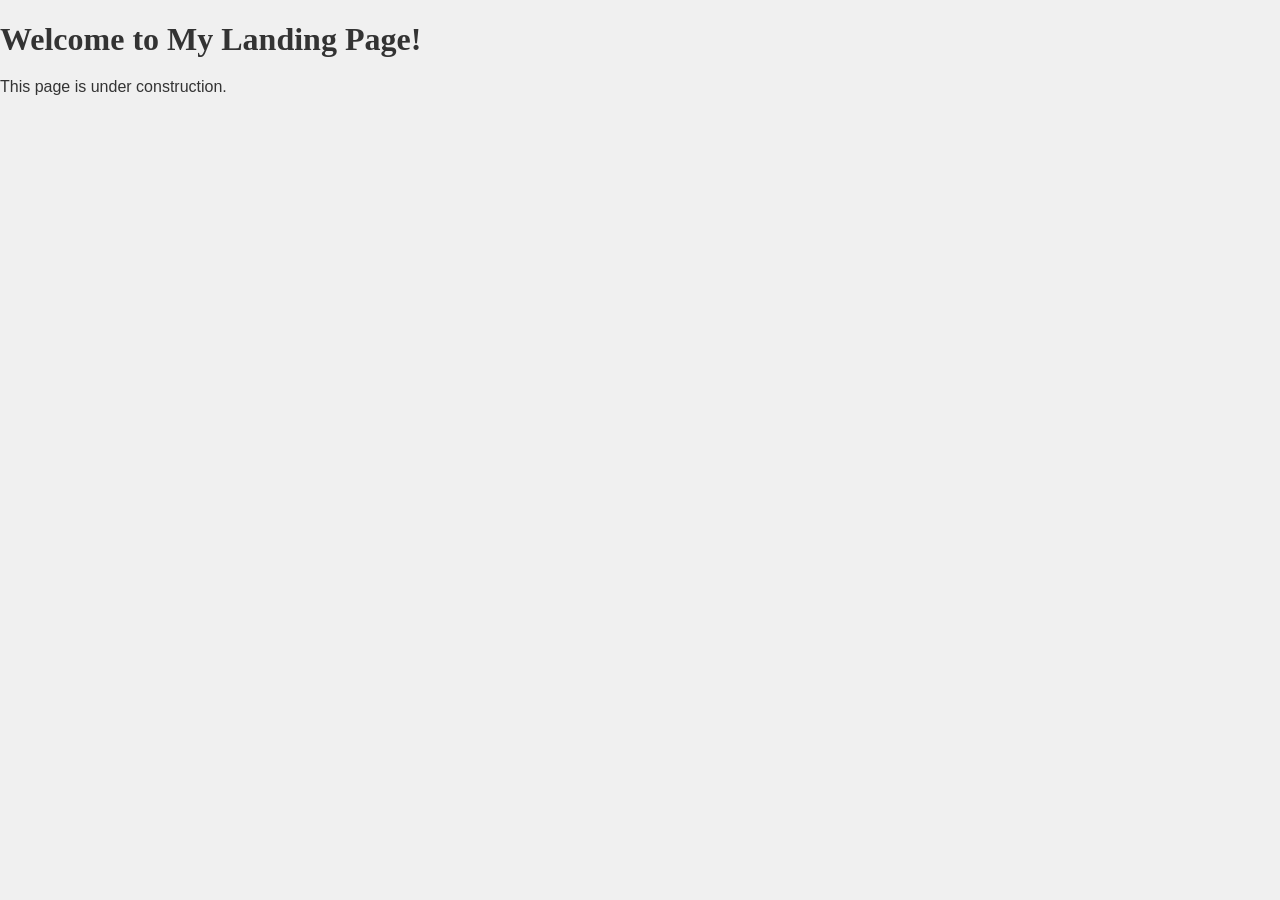
<file: index.html>
<!DOCTYPE html>
<html lang="en">
<head>
    <meta charset="UTF-8">
    <meta name="viewport" content="width=device-width, initial-scale=1.0">
    <link rel="stylesheet" href="styles.css">
    <title>Welcome</title>
</head>
<body>
    <h1>Welcome to My Landing Page!</h1>
    <p>This page is under construction.</p>
</body>
</html>
</file>
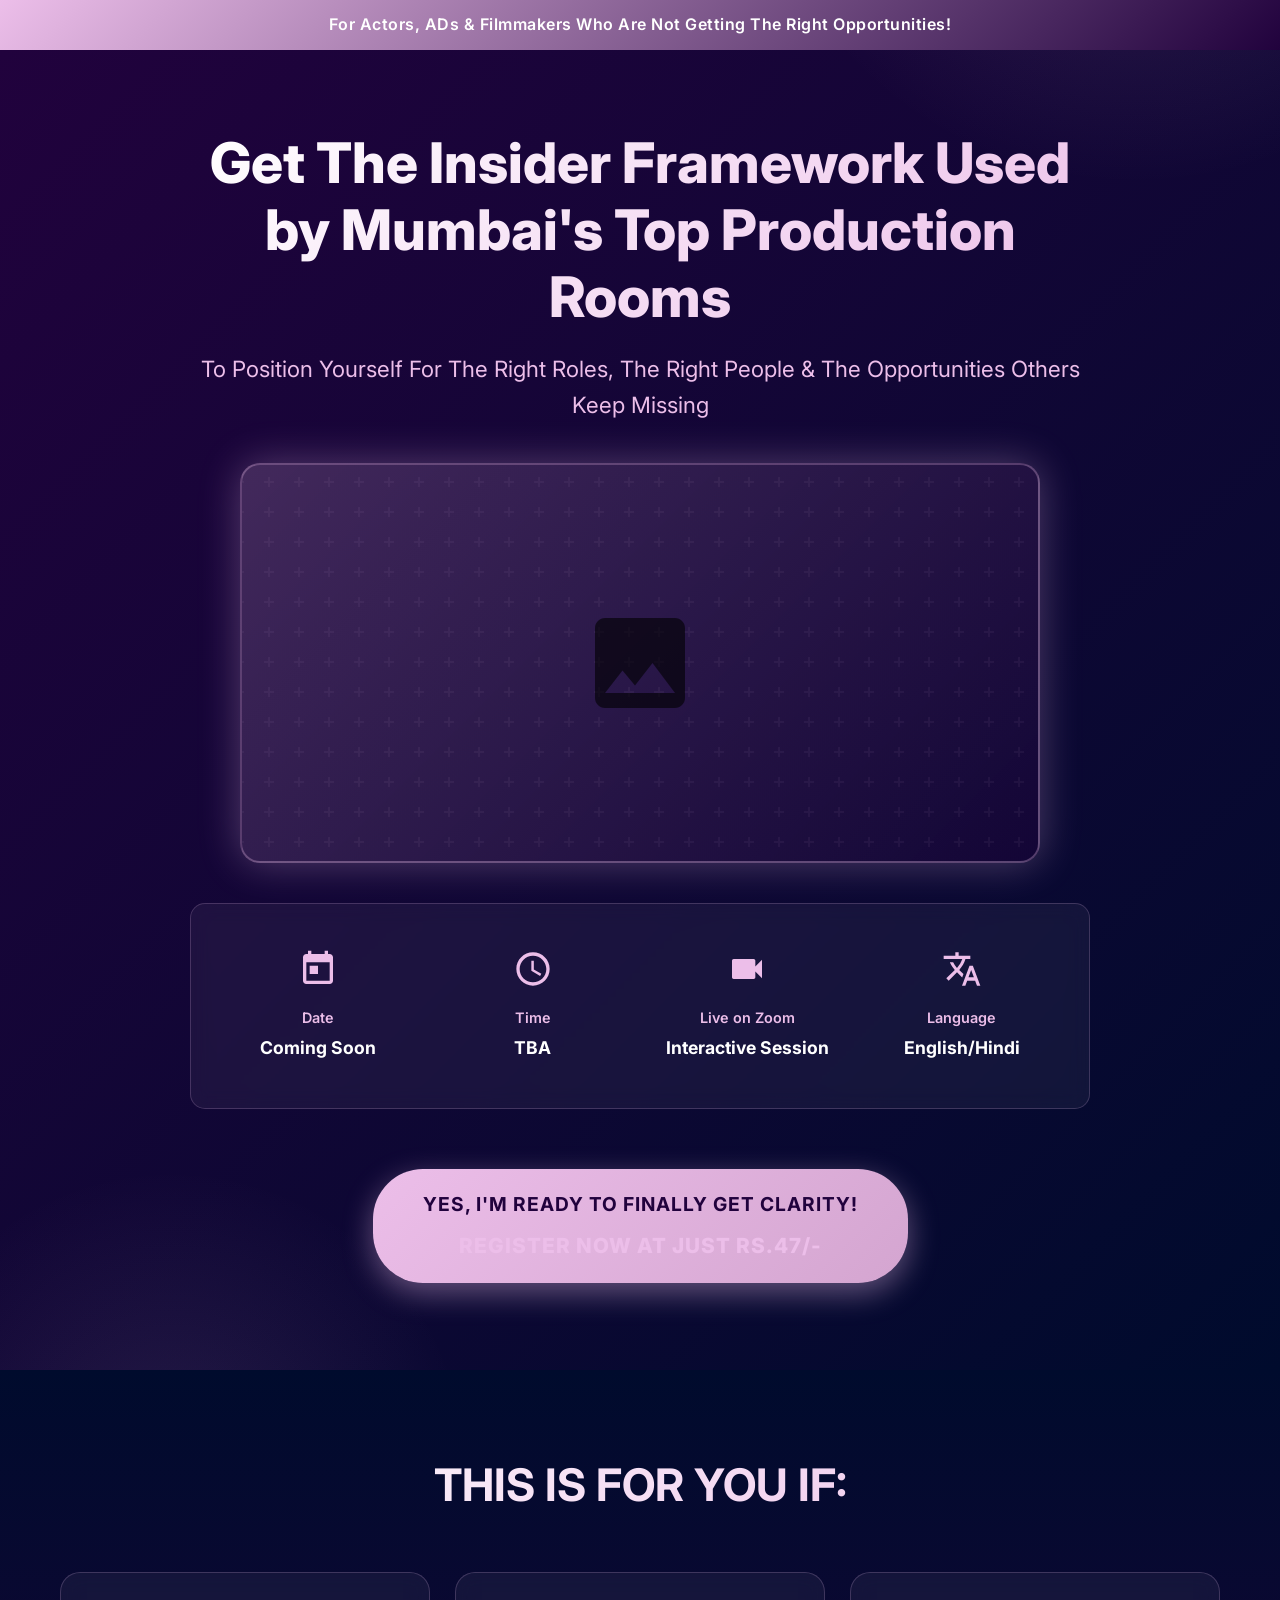
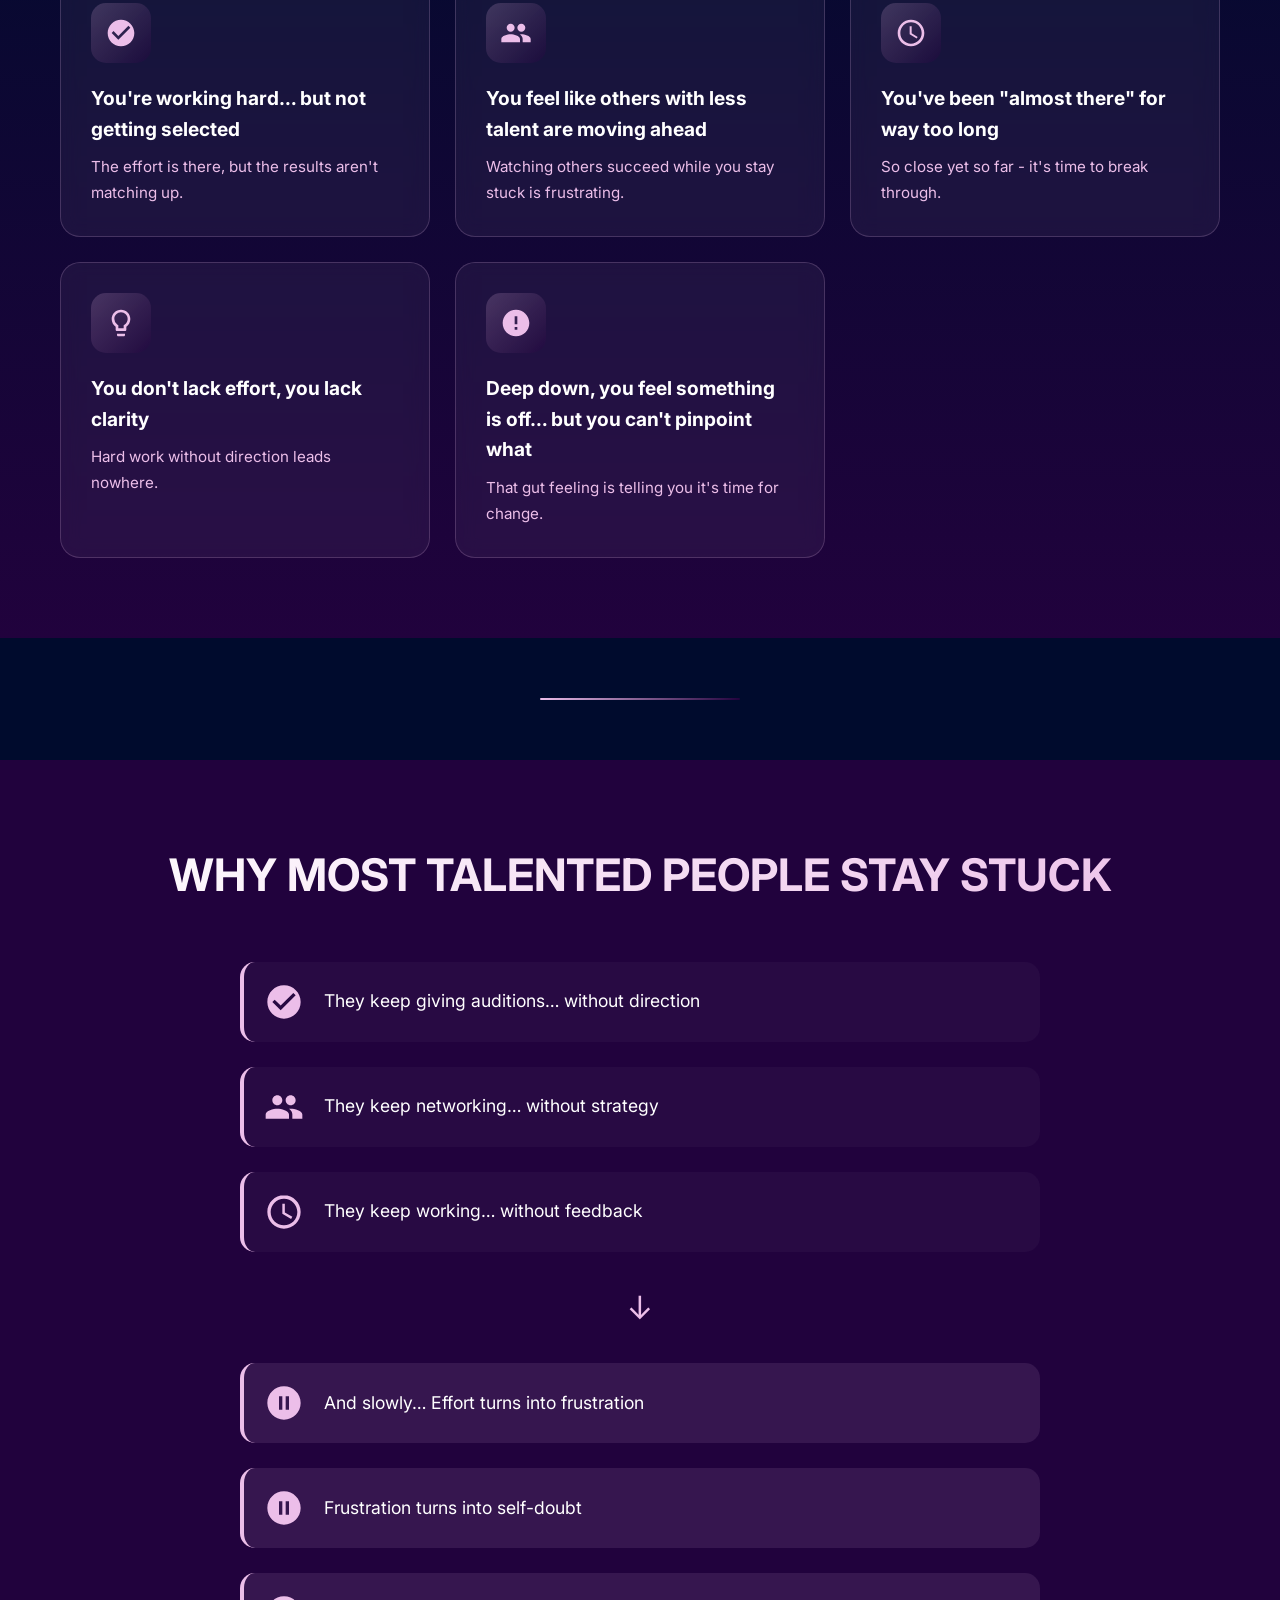
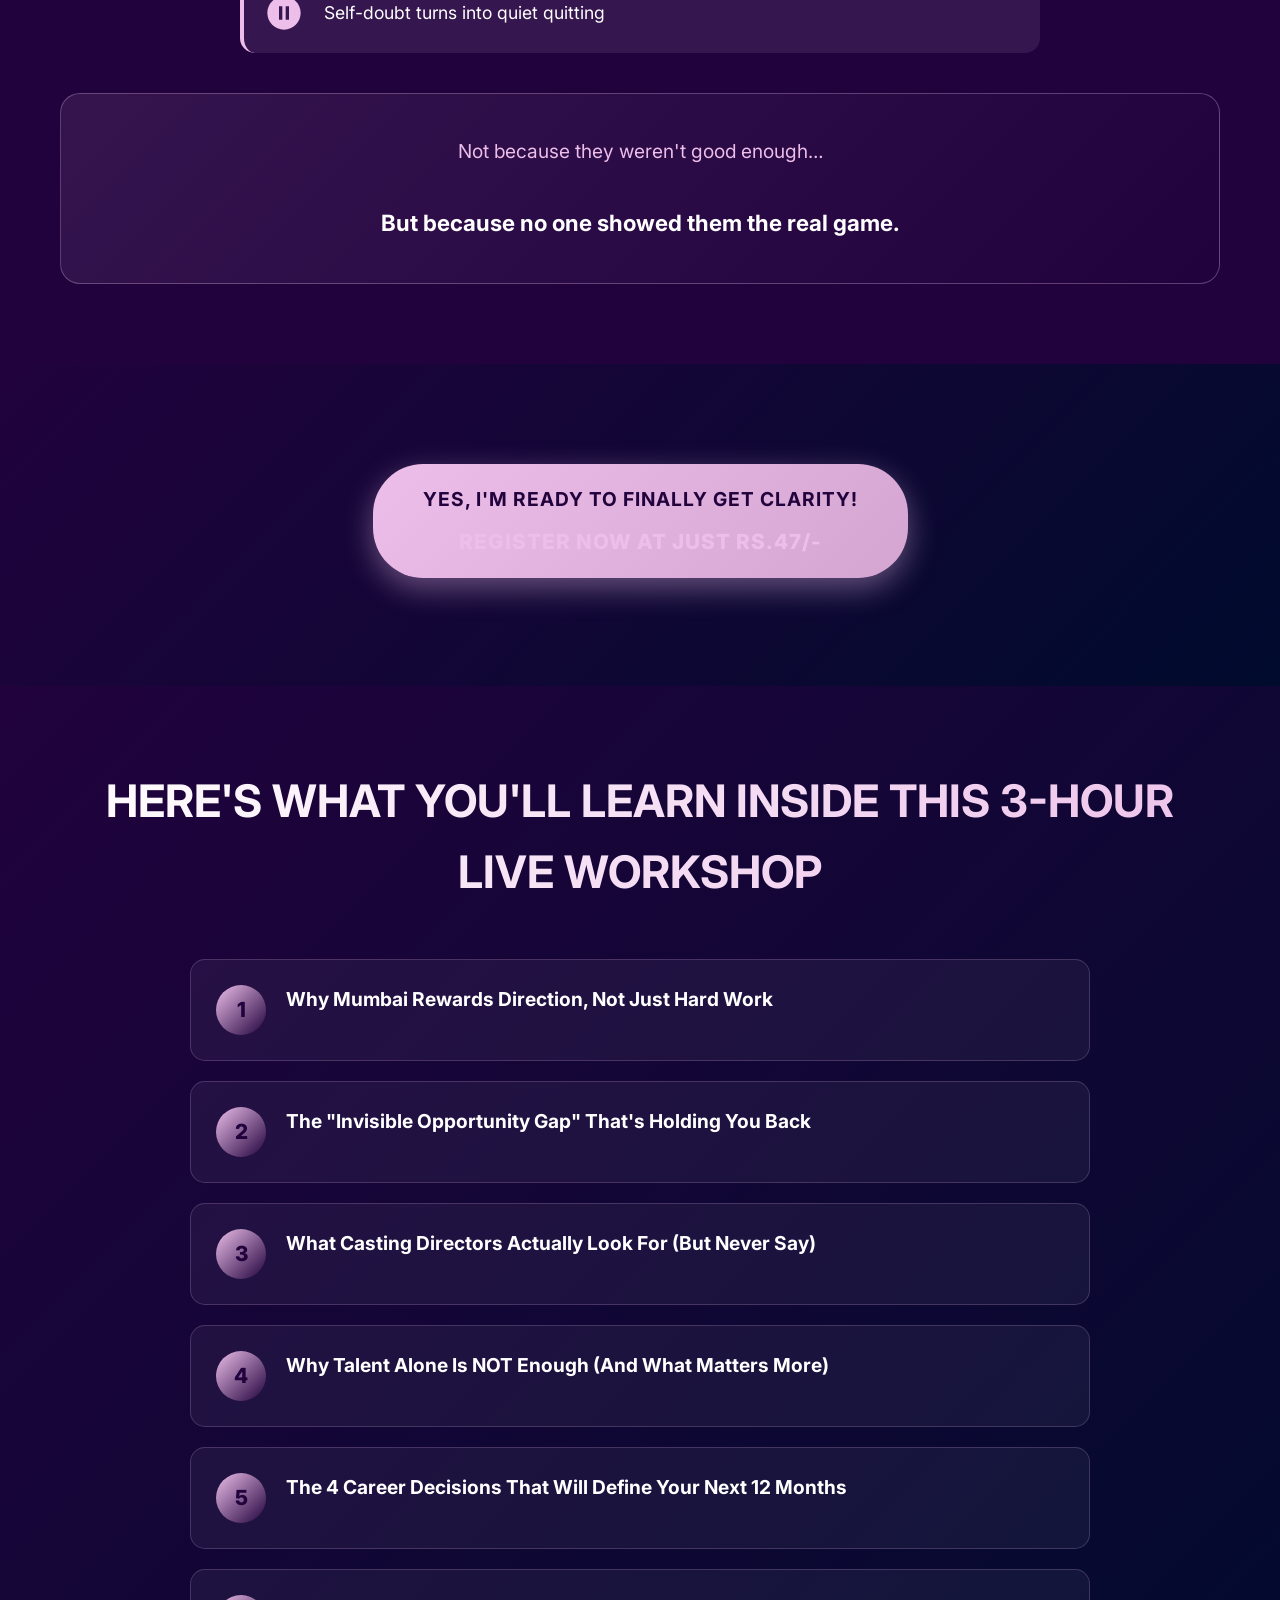
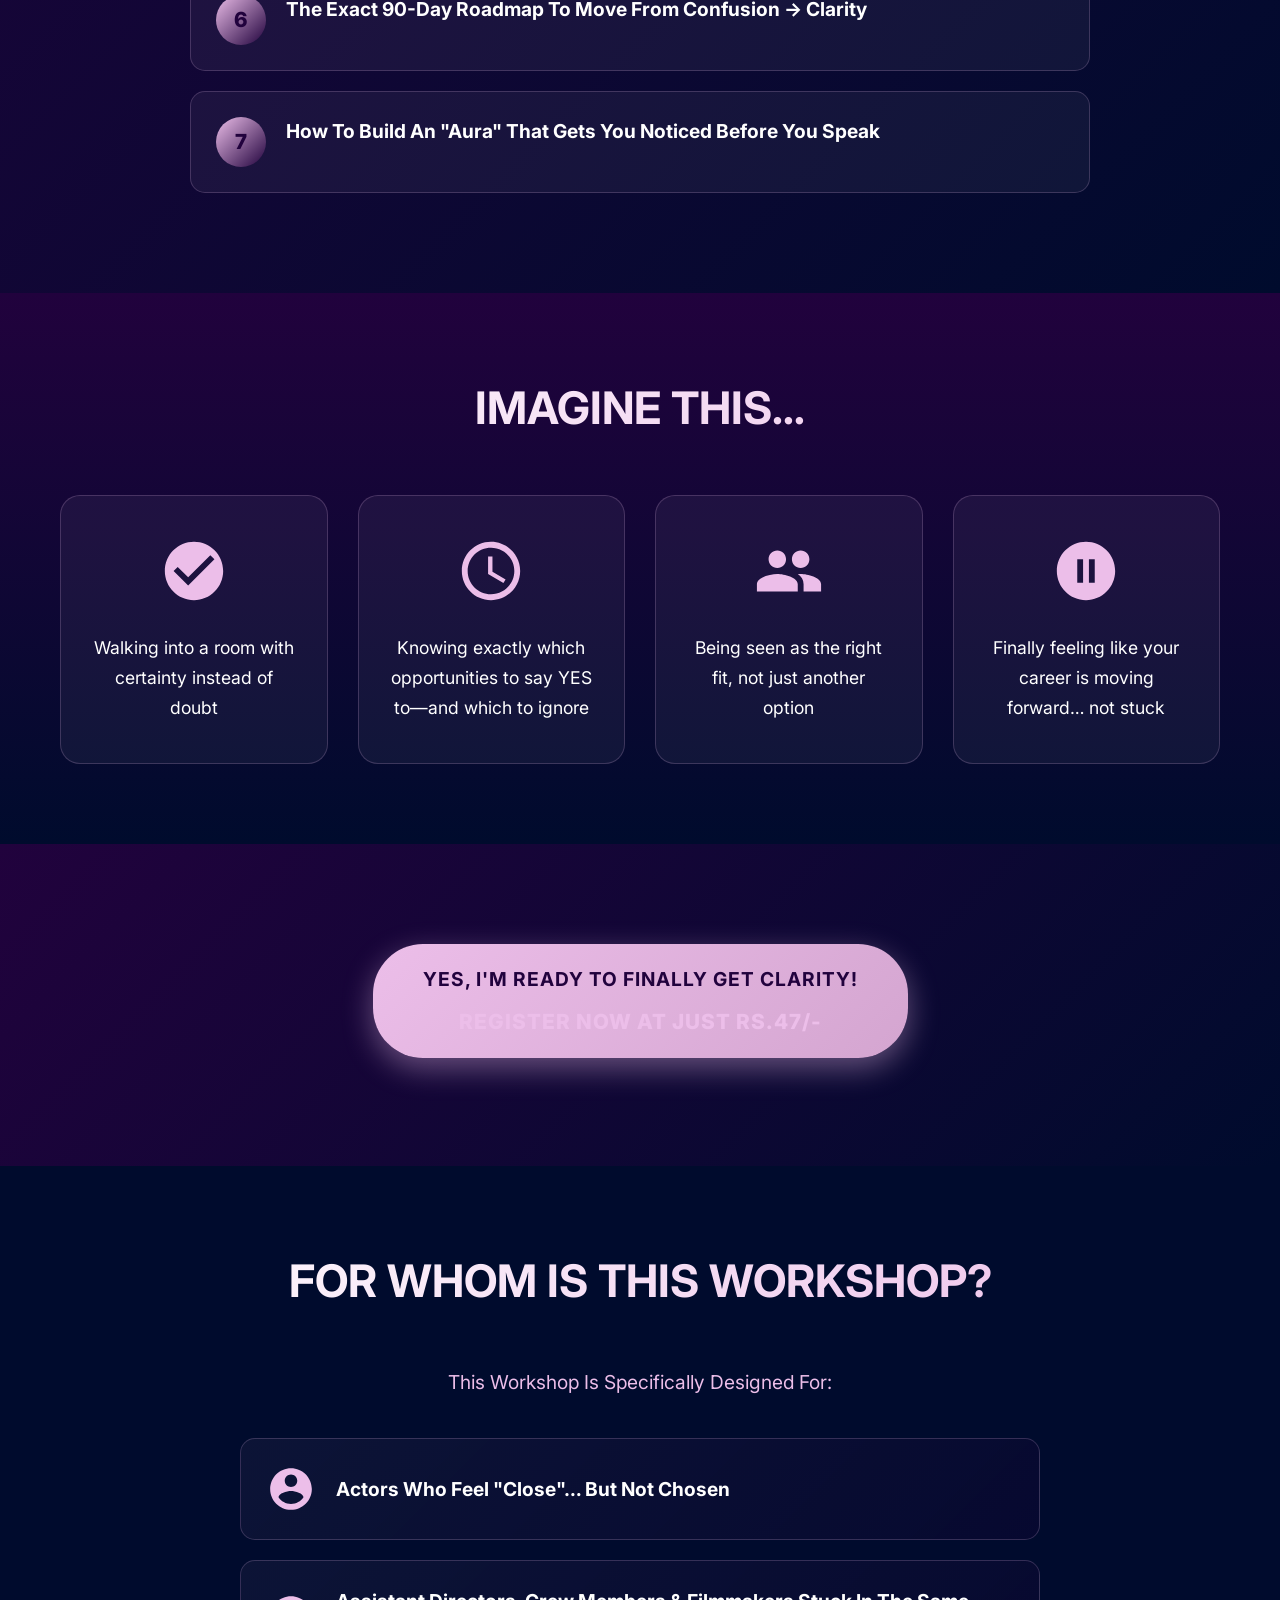
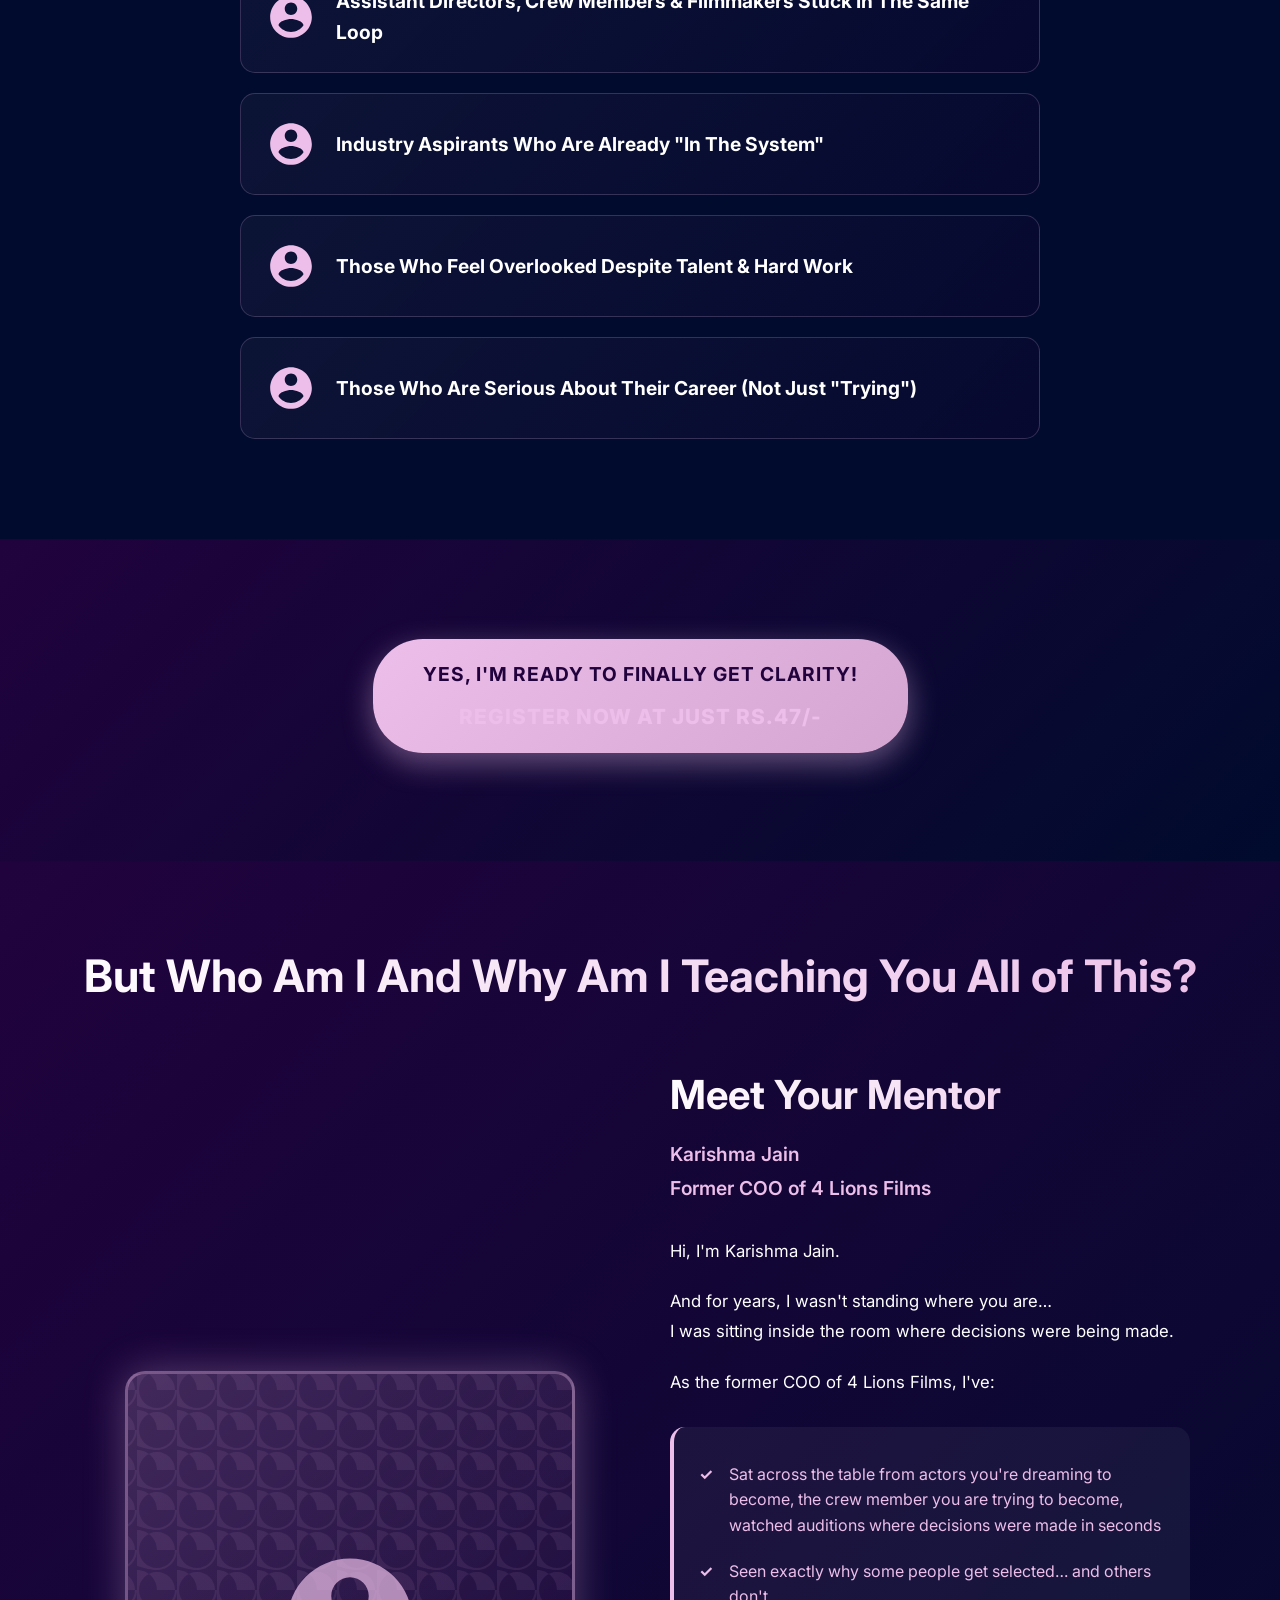
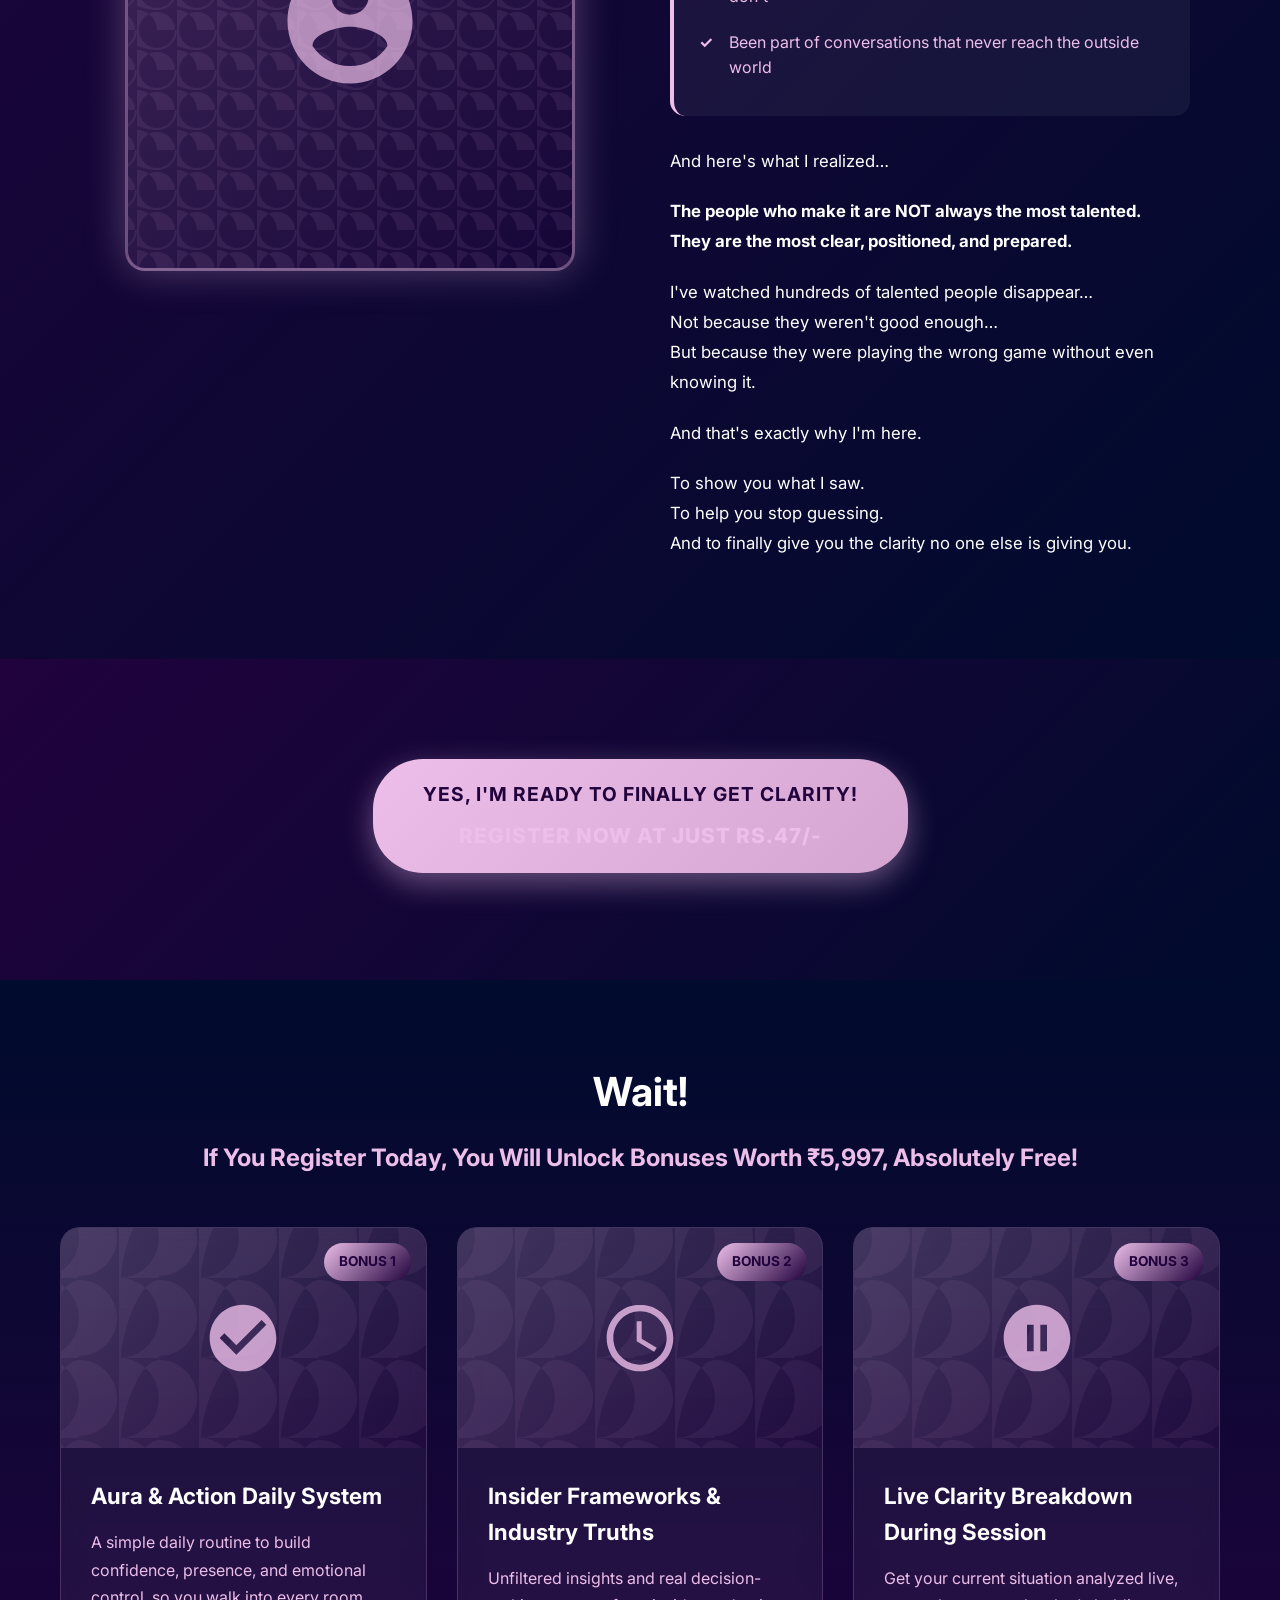
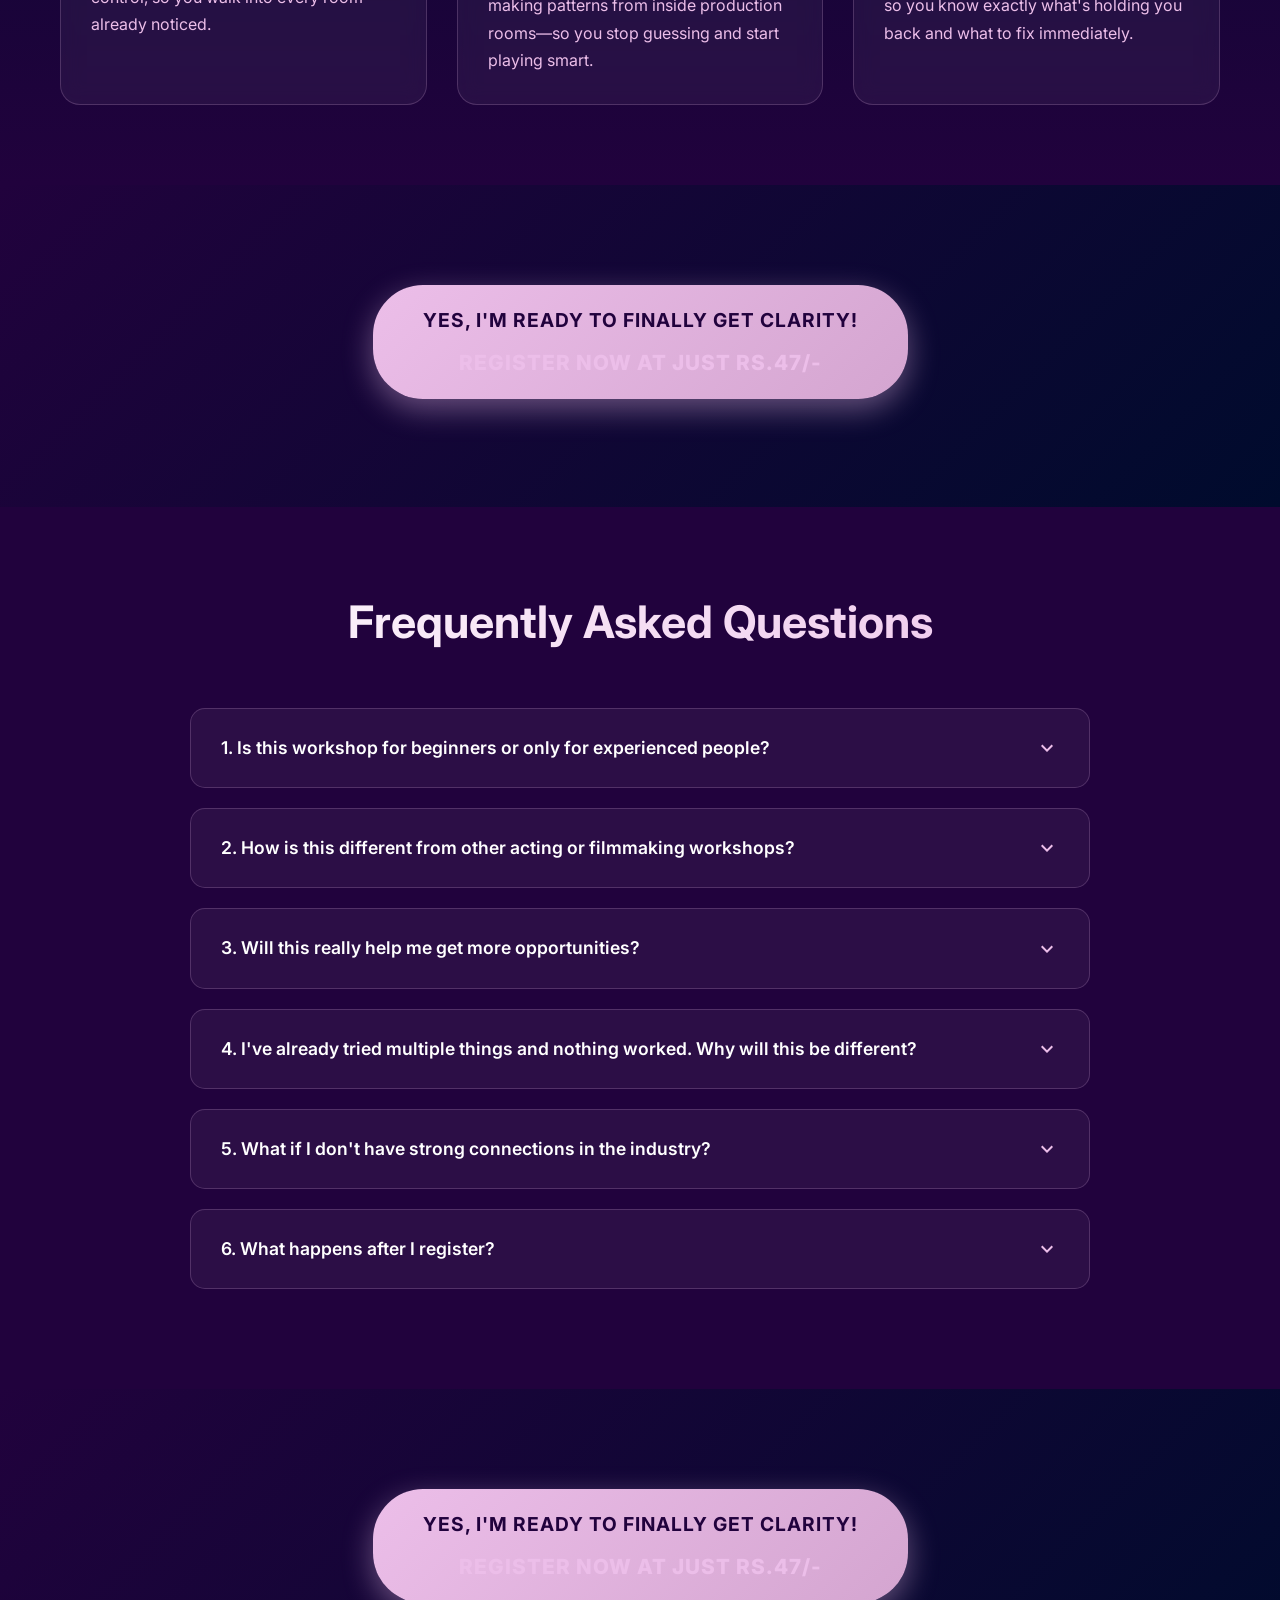
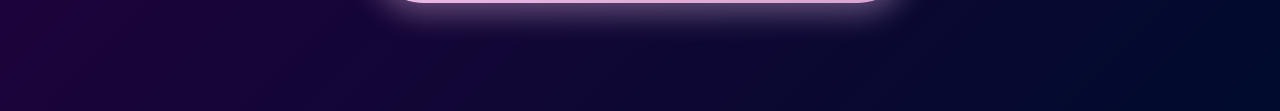
<file: landing-page.html>
<!DOCTYPE html>
<html lang="en">
<head>
    <meta charset="UTF-8">
    <meta name="viewport" content="width=device-width, initial-scale=1.0">
    <title>Get The Insider Framework - Live Workshop for Actors, ADs & Filmmakers</title>
    <link rel="preconnect" href="https://fonts.googleapis.com">
    <link rel="preconnect" href="https://fonts.gstatic.com" crossorigin>
    <link href="https://fonts.googleapis.com/css2?family=Inter:wght@300;400;500;600;700;800&display=swap" rel="stylesheet">
    <style>
        * {
            margin: 0;
            padding: 0;
            box-sizing: border-box;
        }

        :root {
            --primary-light: #ecbee9;
            --primary-dark: #21023d;
            --primary-navy: #000b2d;
            --white: #ffffff;
            --gradient-1: linear-gradient(135deg, #21023d 0%, #000b2d 100%);
            --gradient-2: linear-gradient(135deg, #ecbee9 0%, #21023d 100%);
            --gradient-3: linear-gradient(180deg, rgba(236, 190, 233, 0.1) 0%, rgba(0, 11, 45, 0) 100%);
            --shadow-sm: 0 2px 8px rgba(0, 0, 0, 0.1);
            --shadow-md: 0 4px 16px rgba(0, 0, 0, 0.15);
            --shadow-lg: 0 8px 32px rgba(0, 0, 0, 0.2);
            --shadow-glow: 0 0 40px rgba(236, 190, 233, 0.3);
        }

        html {
            scroll-behavior: smooth;
        }

        body {
            font-family: 'Inter', sans-serif;
            background: var(--primary-navy);
            color: var(--white);
            line-height: 1.6;
            overflow-x: hidden;
        }

        .container {
            max-width: 1200px;
            margin: 0 auto;
            padding: 0 20px;
        }

        /* Pre-header Banner */
        .pre-header {
            background: var(--gradient-2);
            padding: 12px 0;
            text-align: center;
            position: relative;
            overflow: hidden;
        }

        .pre-header::before {
            content: '';
            position: absolute;
            top: 0;
            left: -100%;
            width: 100%;
            height: 100%;
            background: linear-gradient(90deg, transparent, rgba(255,255,255,0.2), transparent);
            animation: shimmer 3s infinite;
        }

        @keyframes shimmer {
            0% { left: -100%; }
            100% { left: 100%; }
        }

        .pre-header p {
            font-size: clamp(0.85rem, 2vw, 1rem);
            font-weight: 600;
            letter-spacing: 0.5px;
            position: relative;
            z-index: 1;
        }

        /* Hero Section */
        .hero {
            background: var(--gradient-1);
            padding: 80px 0 60px;
            position: relative;
            overflow: hidden;
        }

        .hero::before {
            content: '';
            position: absolute;
            top: -50%;
            right: -20%;
            width: 800px;
            height: 800px;
            background: radial-gradient(circle, rgba(236, 190, 233, 0.15) 0%, transparent 70%);
            border-radius: 50%;
        }

        .hero::after {
            content: '';
            position: absolute;
            bottom: -30%;
            left: -10%;
            width: 600px;
            height: 600px;
            background: radial-gradient(circle, rgba(236, 190, 233, 0.1) 0%, transparent 70%);
            border-radius: 50%;
        }

        .hero-content {
            position: relative;
            z-index: 2;
            text-align: center;
            max-width: 900px;
            margin: 0 auto;
        }

        .hero h1 {
            font-size: clamp(2rem, 5vw, 3.5rem);
            font-weight: 800;
            line-height: 1.2;
            margin-bottom: 20px;
            background: linear-gradient(135deg, #ffffff 0%, #ecbee9 100%);
            -webkit-background-clip: text;
            -webkit-text-fill-color: transparent;
            background-clip: text;
        }

        .hero-subheading {
            font-size: clamp(1.1rem, 2.5vw, 1.4rem);
            color: var(--primary-light);
            margin-bottom: 40px;
            font-weight: 400;
        }

        /* Image Banner Placeholder */
        .hero-image-banner {
            width: 100%;
            max-width: 800px;
            height: 400px;
            margin: 40px auto;
            background: linear-gradient(135deg, rgba(236, 190, 233, 0.2) 0%, rgba(33, 2, 61, 0.4) 100%);
            border-radius: 20px;
            border: 2px solid rgba(236, 190, 233, 0.3);
            display: flex;
            align-items: center;
            justify-content: center;
            position: relative;
            overflow: hidden;
            box-shadow: var(--shadow-glow);
        }

        .hero-image-banner::before {
            content: '';
            position: absolute;
            width: 200%;
            height: 200%;
            background: url("data:image/svg+xml,%3Csvg width='60' height='60' viewBox='0 0 60 60' xmlns='http://www.w3.org/2000/svg'%3E%3Cg fill='none' fill-rule='evenodd'%3E%3Cg fill='%23ecbee9' fill-opacity='0.05'%3E%3Cpath d='M36 34v-4h-2v4h-4v2h4v4h2v-4h4v-2h-4zm0-30V0h-2v4h-4v2h4v4h2V6h4V4h-4zM6 34v-4H4v4H0v2h4v4h2v-4h4v-2H6zM6 4V0H4v4H0v2h4v4h2V6h4V4H6z'/%3E%3C/g%3E%3C/g%3E%3C/svg%3E");
            animation: rotate 60s linear infinite;
        }

        @keyframes rotate {
            from { transform: rotate(0deg); }
            to { transform: rotate(360deg); }
        }

        .hero-image-banner svg {
            width: 120px;
            height: 120px;
            opacity: 0.6;
            position: relative;
            z-index: 1;
        }

        .event-details {
            display: grid;
            grid-template-columns: repeat(auto-fit, minmax(150px, 1fr));
            gap: 20px;
            margin: 40px 0;
            background: rgba(255, 255, 255, 0.05);
            backdrop-filter: blur(10px);
            border-radius: 15px;
            padding: 30px;
            border: 1px solid rgba(236, 190, 233, 0.2);
        }

        .event-detail-item {
            text-align: center;
            padding: 15px;
        }

        .event-detail-item svg {
            width: 40px;
            height: 40px;
            margin-bottom: 10px;
            fill: var(--primary-light);
        }

        .event-detail-item h3 {
            font-size: 0.9rem;
            color: var(--primary-light);
            margin-bottom: 5px;
            font-weight: 600;
        }

        .event-detail-item p {
            font-size: 1.1rem;
            font-weight: 700;
        }

        /* CTA Button */
        .cta-button {
            display: inline-block;
            background: linear-gradient(135deg, #ecbee9 0%, #d4a5d0 100%);
            color: var(--primary-dark);
            padding: 20px 50px;
            border-radius: 50px;
            text-decoration: none;
            font-weight: 700;
            font-size: clamp(1rem, 2vw, 1.2rem);
            text-transform: uppercase;
            letter-spacing: 1px;
            transition: all 0.3s ease;
            box-shadow: 0 10px 30px rgba(236, 190, 233, 0.4);
            position: relative;
            overflow: hidden;
            border: none;
            cursor: pointer;
            margin: 20px 0;
        }

        .cta-button::before {
            content: '';
            position: absolute;
            top: 50%;
            left: 50%;
            width: 0;
            height: 0;
            background: rgba(255, 255, 255, 0.3);
            border-radius: 50%;
            transform: translate(-50%, -50%);
            transition: width 0.6s, height 0.6s;
        }

        .cta-button:hover::before {
            width: 300px;
            height: 300px;
        }

        .cta-button:hover {
            transform: translateY(-5px);
            box-shadow: 0 15px 40px rgba(236, 190, 233, 0.6);
        }

        .cta-button.pulse {
            animation: pulse 2s infinite;
        }

        @keyframes pulse {
            0% { box-shadow: 0 0 0 0 rgba(236, 190, 233, 0.7); }
            70% { box-shadow: 0 0 0 20px rgba(236, 190, 233, 0); }
            100% { box-shadow: 0 0 0 0 rgba(236, 190, 233, 0); }
        }

        .price-tag {
            display: block;
            margin-top: 10px;
            font-size: 1.3rem;
            font-weight: 800;
            color: var(--primary-light);
        }

        /* Section Styles */
        section {
            padding: 80px 0;
            position: relative;
        }

        .section-title {
            font-size: clamp(1.8rem, 4vw, 2.8rem);
            font-weight: 700;
            text-align: center;
            margin-bottom: 50px;
            background: linear-gradient(135deg, #ffffff 0%, #ecbee9 100%);
            -webkit-background-clip: text;
            -webkit-text-fill-color: transparent;
            background-clip: text;
        }

        /* For You If Section */
        .for-you-if {
            background: linear-gradient(180deg, var(--primary-navy) 0%, var(--primary-dark) 100%);
        }

        .cards-grid {
            display: grid;
            grid-template-columns: repeat(auto-fit, minmax(280px, 1fr));
            gap: 25px;
            margin-top: 40px;
        }

        .card {
            background: rgba(255, 255, 255, 0.05);
            backdrop-filter: blur(10px);
            border-radius: 20px;
            padding: 30px;
            border: 1px solid rgba(236, 190, 233, 0.2);
            transition: all 0.3s ease;
            position: relative;
            overflow: hidden;
        }

        .card::before {
            content: '';
            position: absolute;
            top: 0;
            left: 0;
            width: 100%;
            height: 4px;
            background: var(--gradient-2);
            transform: scaleX(0);
            transition: transform 0.3s ease;
        }

        .card:hover {
            transform: translateY(-10px);
            box-shadow: var(--shadow-glow);
            border-color: rgba(236, 190, 233, 0.5);
        }

        .card:hover::before {
            transform: scaleX(1);
        }

        .card-icon {
            width: 60px;
            height: 60px;
            background: linear-gradient(135deg, rgba(236, 190, 233, 0.2) 0%, rgba(33, 2, 61, 0.4) 100%);
            border-radius: 15px;
            display: flex;
            align-items: center;
            justify-content: center;
            margin-bottom: 20px;
        }

        .card-icon svg {
            width: 32px;
            height: 32px;
            fill: var(--primary-light);
        }

        .card h3 {
            font-size: 1.2rem;
            margin-bottom: 10px;
            color: var(--white);
        }

        .card p {
            color: var(--primary-light);
            font-size: 0.95rem;
            line-height: 1.7;
        }

        /* Why Stuck Section */
        .why-stuck {
            background: var(--primary-dark);
        }

        .stuck-flow {
            max-width: 800px;
            margin: 0 auto;
            position: relative;
        }

        .stuck-item {
            display: flex;
            align-items: center;
            margin-bottom: 25px;
            padding: 20px;
            background: rgba(255, 255, 255, 0.03);
            border-radius: 15px;
            border-left: 4px solid var(--primary-light);
            transition: all 0.3s ease;
        }

        .stuck-item:hover {
            background: rgba(236, 190, 233, 0.1);
            transform: translateX(10px);
        }

        .stuck-item svg {
            width: 40px;
            height: 40px;
            fill: var(--primary-light);
            margin-right: 20px;
            flex-shrink: 0;
        }

        .stuck-item p {
            font-size: 1.1rem;
            color: var(--white);
        }

        .stuck-arrow {
            text-align: center;
            margin: 30px 0;
            color: var(--primary-light);
            font-size: 2rem;
            animation: bounce 2s infinite;
        }

        @keyframes bounce {
            0%, 20%, 50%, 80%, 100% { transform: translateY(0); }
            40% { transform: translateY(-10px); }
            60% { transform: translateY(-5px); }
        }

        .stuck-conclusion {
            background: linear-gradient(135deg, rgba(236, 190, 233, 0.1) 0%, rgba(33, 2, 61, 0.3) 100%);
            padding: 40px;
            border-radius: 20px;
            text-align: center;
            margin-top: 40px;
            border: 1px solid rgba(236, 190, 233, 0.3);
        }

        .stuck-conclusion p {
            font-size: 1.2rem;
            line-height: 1.8;
            color: var(--primary-light);
        }

        .stuck-conclusion strong {
            color: var(--white);
            font-size: 1.4rem;
        }

        /* What You'll Learn Section */
        .what-learn {
            background: var(--gradient-1);
        }

        .learn-list {
            max-width: 900px;
            margin: 0 auto;
        }

        .learn-item {
            display: flex;
            align-items: flex-start;
            padding: 25px;
            margin-bottom: 20px;
            background: rgba(255, 255, 255, 0.05);
            border-radius: 15px;
            border: 1px solid rgba(236, 190, 233, 0.2);
            transition: all 0.3s ease;
        }

        .learn-item:hover {
            background: rgba(236, 190, 233, 0.1);
            transform: scale(1.02);
            border-color: rgba(236, 190, 233, 0.5);
        }

        .learn-number {
            width: 50px;
            height: 50px;
            background: var(--gradient-2);
            border-radius: 50%;
            display: flex;
            align-items: center;
            justify-content: center;
            font-weight: 800;
            font-size: 1.3rem;
            color: var(--primary-dark);
            margin-right: 20px;
            flex-shrink: 0;
        }

        .learn-item h3 {
            font-size: 1.2rem;
            color: var(--white);
            line-height: 1.5;
        }

        /* Imagine Section */
        .imagine {
            background: linear-gradient(180deg, var(--primary-dark) 0%, var(--primary-navy) 100%);
        }

        .imagine-grid {
            display: grid;
            grid-template-columns: repeat(auto-fit, minmax(250px, 1fr));
            gap: 30px;
            margin-top: 40px;
        }

        .imagine-card {
            text-align: center;
            padding: 40px 30px;
            background: rgba(255, 255, 255, 0.05);
            border-radius: 20px;
            border: 1px solid rgba(236, 190, 233, 0.2);
            transition: all 0.3s ease;
        }

        .imagine-card:hover {
            background: rgba(236, 190, 233, 0.1);
            transform: translateY(-10px);
            box-shadow: var(--shadow-glow);
        }

        .imagine-card svg {
            width: 70px;
            height: 70px;
            fill: var(--primary-light);
            margin-bottom: 20px;
        }

        .imagine-card p {
            font-size: 1.1rem;
            color: var(--white);
            line-height: 1.7;
        }

        /* For Whom Section */
        .for-whom {
            background: var(--primary-navy);
        }

        .whom-list {
            max-width: 800px;
            margin: 0 auto;
        }

        .whom-item {
            display: flex;
            align-items: center;
            padding: 25px;
            margin-bottom: 20px;
            background: linear-gradient(135deg, rgba(236, 190, 233, 0.05) 0%, rgba(33, 2, 61, 0.2) 100%);
            border-radius: 15px;
            border: 1px solid rgba(236, 190, 233, 0.2);
            transition: all 0.3s ease;
        }

        .whom-item:hover {
            border-color: var(--primary-light);
            transform: translateX(10px);
        }

        .whom-item svg {
            width: 50px;
            height: 50px;
            fill: var(--primary-light);
            margin-right: 20px;
            flex-shrink: 0;
        }

        .whom-item h3 {
            font-size: 1.2rem;
            color: var(--white);
        }

        /* Mentor Section */
        .mentor {
            background: var(--gradient-1);
        }

        .mentor-content {
            display: grid;
            grid-template-columns: 1fr 1fr;
            gap: 60px;
            align-items: center;
            max-width: 1100px;
            margin: 0 auto;
        }

        .mentor-image {
            width: 100%;
            max-width: 450px;
            height: 500px;
            background: linear-gradient(135deg, rgba(236, 190, 233, 0.2) 0%, rgba(33, 2, 61, 0.4) 100%);
            border-radius: 20px;
            border: 3px solid rgba(236, 190, 233, 0.4);
            display: flex;
            align-items: center;
            justify-content: center;
            margin: 0 auto;
            box-shadow: var(--shadow-glow);
            position: relative;
            overflow: hidden;
        }

        .mentor-image::before {
            content: '';
            position: absolute;
            width: 150%;
            height: 150%;
            background: url("data:image/svg+xml,%3Csvg width='40' height='40' viewBox='0 0 40 40' xmlns='http://www.w3.org/2000/svg'%3E%3Cg fill='none' fill-rule='evenodd'%3E%3Cg fill='%23ecbee9' fill-opacity='0.08'%3E%3Cpath d='M20 20c0-11.046-8.954-20-20-20S-20 8.954-20 20 8.954 40 20 40s20-8.954 20-20zm0 18c-9.941 0-18-8.059-18-18S10.059 2 20 2s18 8.059 18 18-8.059 18-18 18z'/%3E%3C/g%3E%3C/g%3E%3C/svg%3E");
            animation: rotate 80s linear infinite reverse;
        }

        .mentor-image svg {
            width: 150px;
            height: 150px;
            fill: var(--primary-light);
            opacity: 0.7;
            position: relative;
            z-index: 1;
        }

        .mentor-info h2 {
            font-size: 2.5rem;
            margin-bottom: 10px;
            background: linear-gradient(135deg, #ffffff 0%, #ecbee9 100%);
            -webkit-background-clip: text;
            -webkit-text-fill-color: transparent;
            background-clip: text;
        }

        .mentor-info .title {
            font-size: 1.2rem;
            color: var(--primary-light);
            margin-bottom: 30px;
            font-weight: 600;
        }

        .mentor-info p {
            font-size: 1.05rem;
            line-height: 1.8;
            color: var(--white);
            margin-bottom: 20px;
        }

        .mentor-highlights {
            margin: 30px 0;
            padding: 25px;
            background: rgba(255, 255, 255, 0.05);
            border-radius: 15px;
            border-left: 4px solid var(--primary-light);
        }

        .mentor-highlights ul {
            list-style: none;
        }

        .mentor-highlights li {
            padding: 10px 0;
            padding-left: 30px;
            position: relative;
            color: var(--primary-light);
        }

        .mentor-highlights li::before {
            content: '✓';
            position: absolute;
            left: 0;
            color: var(--primary-light);
            font-weight: 700;
        }

        /* Bonus Section */
        .bonus {
            background: linear-gradient(180deg, var(--primary-navy) 0%, var(--primary-dark) 100%);
        }

        .bonus-header {
            text-align: center;
            margin-bottom: 50px;
        }

        .bonus-header h2 {
            font-size: clamp(1.8rem, 4vw, 2.5rem);
            margin-bottom: 15px;
        }

        .bonus-value {
            font-size: 1.5rem;
            color: var(--primary-light);
            font-weight: 700;
        }

        .bonus-grid {
            display: grid;
            grid-template-columns: repeat(auto-fit, minmax(300px, 1fr));
            gap: 30px;
            margin-top: 40px;
        }

        .bonus-card {
            background: rgba(255, 255, 255, 0.05);
            backdrop-filter: blur(10px);
            border-radius: 20px;
            overflow: hidden;
            border: 1px solid rgba(236, 190, 233, 0.2);
            transition: all 0.3s ease;
        }

        .bonus-card:hover {
            transform: translateY(-10px);
            box-shadow: var(--shadow-glow);
            border-color: rgba(236, 190, 233, 0.5);
        }

        .bonus-mockup {
            width: 100%;
            height: 220px;
            background: linear-gradient(135deg, rgba(236, 190, 233, 0.2) 0%, rgba(33, 2, 61, 0.4) 100%);
            display: flex;
            align-items: center;
            justify-content: center;
            position: relative;
            overflow: hidden;
        }

        .bonus-mockup::before {
            content: '';
            position: absolute;
            width: 200%;
            height: 200%;
            background: url("data:image/svg+xml,%3Csvg width='80' height='80' viewBox='0 0 80 80' xmlns='http://www.w3.org/2000/svg'%3E%3Cg fill='none' fill-rule='evenodd'%3E%3Cg fill='%23ecbee9' fill-opacity='0.06'%3E%3Cpath d='M40 40c0-22.091-17.909-40-40-40S-40 17.909-40 40s17.909 40 40 40 40-17.909 40-40zm0 78c-20.986 0-38-17.014-38-38S19.014 2 40 2s38 17.014 38 38-17.014 38-38 38z'/%3E%3C/g%3E%3C/g%3E%3C/svg%3E");
            animation: rotate 100s linear infinite;
        }

        .bonus-mockup svg {
            width: 80px;
            height: 80px;
            fill: var(--primary-light);
            opacity: 0.8;
            position: relative;
            z-index: 1;
        }

        .bonus-badge {
            position: absolute;
            top: 15px;
            right: 15px;
            background: var(--gradient-2);
            color: var(--primary-dark);
            padding: 8px 15px;
            border-radius: 20px;
            font-weight: 700;
            font-size: 0.85rem;
            z-index: 2;
        }

        .bonus-content {
            padding: 30px;
        }

        .bonus-content h3 {
            font-size: 1.4rem;
            margin-bottom: 15px;
            color: var(--white);
        }

        .bonus-content p {
            color: var(--primary-light);
            line-height: 1.7;
        }

        /* FAQ Section */
        .faq {
            background: var(--primary-dark);
        }

        .faq-container {
            max-width: 900px;
            margin: 0 auto;
        }

        .faq-item {
            margin-bottom: 20px;
            background: rgba(255, 255, 255, 0.05);
            border-radius: 15px;
            border: 1px solid rgba(236, 190, 233, 0.2);
            overflow: hidden;
            transition: all 0.3s ease;
        }

        .faq-item:hover {
            border-color: rgba(236, 190, 233, 0.5);
        }

        .faq-question {
            padding: 25px 30px;
            cursor: pointer;
            display: flex;
            justify-content: space-between;
            align-items: center;
            font-weight: 600;
            font-size: 1.1rem;
            color: var(--white);
            transition: all 0.3s ease;
        }

        .faq-question:hover {
            background: rgba(236, 190, 233, 0.1);
        }

        .faq-question svg {
            width: 24px;
            height: 24px;
            fill: var(--primary-light);
            transition: transform 0.3s ease;
        }

        .faq-item.active .faq-question svg {
            transform: rotate(180deg);
        }

        .faq-answer {
            max-height: 0;
            overflow: hidden;
            transition: max-height 0.3s ease;
        }

        .faq-item.active .faq-answer {
            max-height: 500px;
        }

        .faq-answer-content {
            padding: 0 30px 25px;
            color: var(--primary-light);
            line-height: 1.8;
        }

        .faq-answer-content ul {
            margin: 15px 0;
            padding-left: 25px;
        }

        .faq-answer-content li {
            margin-bottom: 8px;
        }

        /* Footer CTA */
        .footer-cta {
            background: var(--gradient-1);
            padding: 80px 0;
            text-align: center;
        }

        /* Scroll Animation */
        .fade-in {
            opacity: 0;
            transform: translateY(30px);
            transition: opacity 0.6s ease, transform 0.6s ease;
        }

        .fade-in.visible {
            opacity: 1;
            transform: translateY(0);
        }

        /* Responsive Design */
        @media (max-width: 768px) {
            .mentor-content {
                grid-template-columns: 1fr;
                gap: 40px;
            }

            .mentor-image {
                max-width: 100%;
                height: 350px;
            }

            .event-details {
                grid-template-columns: repeat(2, 1fr);
            }

            .stuck-item {
                flex-direction: column;
                text-align: center;
            }

            .stuck-item svg {
                margin-right: 0;
                margin-bottom: 15px;
            }

            .learn-item {
                flex-direction: column;
                text-align: center;
            }

            .learn-number {
                margin-right: 0;
                margin-bottom: 15px;
            }

            .whom-item {
                flex-direction: column;
                text-align: center;
            }

            .whom-item svg {
                margin-right: 0;
                margin-bottom: 15px;
            }
        }

        @media (max-width: 480px) {
            .event-details {
                grid-template-columns: 1fr;
            }

            .cta-button {
                padding: 18px 30px;
                font-size: 1rem;
            }

            .card {
                padding: 25px 20px;
            }
        }

        /* Divider */
        .divider {
            height: 2px;
            background: var(--gradient-2);
            margin: 60px auto;
            max-width: 200px;
            border-radius: 2px;
        }
    </style>
</head>
<body>
    <!-- Pre-header -->
    <div class="pre-header">
        <div class="container">
            <p>For Actors, ADs & Filmmakers Who Are Not Getting The Right Opportunities!</p>
        </div>
    </div>

    <!-- Hero Section -->
    <section class="hero">
        <div class="container">
            <div class="hero-content fade-in">
                <h1>Get The Insider Framework Used by Mumbai's Top Production Rooms</h1>
                <p class="hero-subheading">To Position Yourself For The Right Roles, The Right People & The Opportunities Others Keep Missing</p>
                
                <!-- Image Banner Placeholder -->
                <div class="hero-image-banner">
                    <svg viewBox="0 0 24 24" xmlns="http://www.w3.org/2000/svg">
                        <path d="M21 19V5c0-1.1-.9-2-2-2H5c-1.1 0-2 .9-2 2v14c0 1.1.9 2 2 2h14c1.1 0 2-.9 2-2zM8.5 13.5l2.5 3.01L14.5 12l4.5 6H5l3.5-4.5z"/>
                    </svg>
                </div>

                <!-- Event Details -->
                <div class="event-details">
                    <div class="event-detail-item">
                        <svg viewBox="0 0 24 24" xmlns="http://www.w3.org/2000/svg">
                            <path d="M19 3h-1V1h-2v2H8V1H6v2H5c-1.11 0-1.99.9-1.99 2L3 19c0 1.1.89 2 2 2h14c1.1 0 2-.9 2-2V5c0-1.1-.9-2-2-2zm0 16H5V8h14v11zM7 10h5v5H7z"/>
                        </svg>
                        <h3>Date</h3>
                        <p>Coming Soon</p>
                    </div>
                    <div class="event-detail-item">
                        <svg viewBox="0 0 24 24" xmlns="http://www.w3.org/2000/svg">
                            <path d="M11.99 2C6.47 2 2 6.48 2 12s4.47 10 9.99 10C17.52 22 22 17.52 22 12S17.52 2 11.99 2zM12 20c-4.42 0-8-3.58-8-8s3.58-8 8-8 8 3.58 8 8-3.58 8-8 8zm.5-13H11v6l5.25 3.15.75-1.23-4.5-2.67z"/>
                        </svg>
                        <h3>Time</h3>
                        <p>TBA</p>
                    </div>
                    <div class="event-detail-item">
                        <svg viewBox="0 0 24 24" xmlns="http://www.w3.org/2000/svg">
                            <path d="M17 10.5V7c0-.55-.45-1-1-1H4c-.55 0-1 .45-1 1v10c0 .55.45 1 1 1h12c.55 0 1-.45 1-1v-3.5l4 4v-11l-4 4z"/>
                        </svg>
                        <h3>Live on Zoom</h3>
                        <p>Interactive Session</p>
                    </div>
                    <div class="event-detail-item">
                        <svg viewBox="0 0 24 24" xmlns="http://www.w3.org/2000/svg">
                            <path d="M12.87 15.07l-2.54-2.51.03-.03c1.74-1.94 2.98-4.17 3.71-6.53H17V4h-7V2H8v2H1v2h11.17C11.5 7.92 10.44 9.75 9 11.35 8.07 10.32 7.3 9.19 6.69 8h-2c.73 1.63 1.73 3.17 2.98 4.56l-5.09 5.02L4 19l5-5 3.11 3.11.76-2.04zM18.5 10h-2L12 22h2l1.12-3h4.75L21 22h2l-4.5-12zm-2.62 7l1.62-4.33L19.12 17h-3.24z"/>
                        </svg>
                        <h3>Language</h3>
                        <p>English/Hindi</p>
                    </div>
                </div>

                <a href="#register" class="cta-button pulse">
                    Yes, I'm Ready To Finally Get Clarity!
                    <span class="price-tag">Register Now At Just Rs.47/-</span>
                </a>
            </div>
        </div>
    </section>

    <!-- This Is For You If Section -->
    <section class="for-you-if">
        <div class="container">
            <h2 class="section-title fade-in">THIS IS FOR YOU IF:</h2>
            <div class="cards-grid">
                <div class="card fade-in">
                    <div class="card-icon">
                        <svg viewBox="0 0 24 24" xmlns="http://www.w3.org/2000/svg">
                            <path d="M12 2C6.48 2 2 6.48 2 12s4.48 10 10 10 10-4.48 10-10S17.52 2 12 2zm-2 15l-5-5 1.41-1.41L10 14.17l7.59-7.59L19 8l-9 9z"/>
                        </svg>
                    </div>
                    <h3>You're working hard… but not getting selected</h3>
                    <p>The effort is there, but the results aren't matching up.</p>
                </div>
                <div class="card fade-in">
                    <div class="card-icon">
                        <svg viewBox="0 0 24 24" xmlns="http://www.w3.org/2000/svg">
                            <path d="M16 11c1.66 0 2.99-1.34 2.99-3S17.66 5 16 5c-1.66 0-3 1.34-3 3s1.34 3 3 3zm-8 0c1.66 0 2.99-1.34 2.99-3S9.66 5 8 5C6.34 5 5 6.34 5 8s1.34 3 3 3zm0 2c-2.33 0-7 1.17-7 3.5V19h14v-2.5c0-2.33-4.67-3.5-7-3.5zm8 0c-.29 0-.62.02-.97.05 1.16.84 1.97 1.97 1.97 3.45V19h6v-2.5c0-2.33-4.67-3.5-7-3.5z"/>
                        </svg>
                    </div>
                    <h3>You feel like others with less talent are moving ahead</h3>
                    <p>Watching others succeed while you stay stuck is frustrating.</p>
                </div>
                <div class="card fade-in">
                    <div class="card-icon">
                        <svg viewBox="0 0 24 24" xmlns="http://www.w3.org/2000/svg">
                            <path d="M11.99 2C6.47 2 2 6.48 2 12s4.47 10 9.99 10C17.52 22 22 17.52 22 12S17.52 2 11.99 2zM12 20c-4.42 0-8-3.58-8-8s3.58-8 8-8 8 3.58 8 8-3.58 8-8 8zm.5-13H11v6l5.25 3.15.75-1.23-4.5-2.67z"/>
                        </svg>
                    </div>
                    <h3>You've been "almost there" for way too long</h3>
                    <p>So close yet so far - it's time to break through.</p>
                </div>
                <div class="card fade-in">
                    <div class="card-icon">
                        <svg viewBox="0 0 24 24" xmlns="http://www.w3.org/2000/svg">
                            <path d="M9 21c0 .55.45 1 1 1h4c.55 0 1-.45 1-1v-1H9v1zm3-19C8.14 2 5 5.14 5 9c0 2.38 1.19 4.47 3 5.74V17c0 .55.45 1 1 1h6c.55 0 1-.45 1-1v-2.26c1.81-1.27 3-3.36 3-5.74 0-3.86-3.14-7-7-7zm2.85 11.1l-.85.6V16h-4v-2.3l-.85-.6A4.997 4.997 0 0 1 7 9c0-2.76 2.24-5 5-5s5 2.24 5 5c0 1.63-.8 3.16-2.15 4.1z"/>
                        </svg>
                    </div>
                    <h3>You don't lack effort, you lack clarity</h3>
                    <p>Hard work without direction leads nowhere.</p>
                </div>
                <div class="card fade-in">
                    <div class="card-icon">
                        <svg viewBox="0 0 24 24" xmlns="http://www.w3.org/2000/svg">
                            <path d="M12 2C6.48 2 2 6.48 2 12s4.48 10 10 10 10-4.48 10-10S17.52 2 12 2zm1 15h-2v-2h2v2zm0-4h-2V7h2v6z"/>
                        </svg>
                    </div>
                    <h3>Deep down, you feel something is off… but you can't pinpoint what</h3>
                    <p>That gut feeling is telling you it's time for change.</p>
                </div>
            </div>
        </div>
    </section>

    <div class="divider"></div>

    <!-- Why Most Talented People Stay Stuck Section -->
    <section class="why-stuck">
        <div class="container">
            <h2 class="section-title fade-in">WHY MOST TALENTED PEOPLE STAY STUCK</h2>
            <div class="stuck-flow fade-in">
                <div class="stuck-item">
                    <svg viewBox="0 0 24 24" xmlns="http://www.w3.org/2000/svg">
                        <path d="M12 2C6.48 2 2 6.48 2 12s4.48 10 10 10 10-4.48 10-10S17.52 2 12 2zm-2 15l-5-5 1.41-1.41L10 14.17l7.59-7.59L19 8l-9 9z"/>
                    </svg>
                    <p>They keep giving auditions… without direction</p>
                </div>
                <div class="stuck-item">
                    <svg viewBox="0 0 24 24" xmlns="http://www.w3.org/2000/svg">
                        <path d="M16 11c1.66 0 2.99-1.34 2.99-3S17.66 5 16 5c-1.66 0-3 1.34-3 3s1.34 3 3 3zm-8 0c1.66 0 2.99-1.34 2.99-3S9.66 5 8 5C6.34 5 5 6.34 5 8s1.34 3 3 3zm0 2c-2.33 0-7 1.17-7 3.5V19h14v-2.5c0-2.33-4.67-3.5-7-3.5zm8 0c-.29 0-.62.02-.97.05 1.16.84 1.97 1.97 1.97 3.45V19h6v-2.5c0-2.33-4.67-3.5-7-3.5z"/>
                    </svg>
                    <p>They keep networking… without strategy</p>
                </div>
                <div class="stuck-item">
                    <svg viewBox="0 0 24 24" xmlns="http://www.w3.org/2000/svg">
                        <path d="M12 2C6.47 2 2 6.48 2 12s4.47 10 9.99 10C17.52 22 22 17.52 22 12S17.52 2 11.99 2zM12 20c-4.42 0-8-3.58-8-8s3.58-8 8-8 8 3.58 8 8-3.58 8-8 8zm.5-13H11v6l5.25 3.15.75-1.23-4.5-2.67z"/>
                    </svg>
                    <p>They keep working… without feedback</p>
                </div>
                
                <div class="stuck-arrow">↓</div>
                
                <div class="stuck-item" style="border-left-color: #ecbee9; background: rgba(236, 190, 233, 0.1);">
                    <svg viewBox="0 0 24 24" xmlns="http://www.w3.org/2000/svg">
                        <path d="M12 2C6.48 2 2 6.48 2 12s4.48 10 10 10 10-4.48 10-10S17.52 2 12 2zm-1 14H9V8h2v8zm4 0h-2V8h2v8z"/>
                    </svg>
                    <p>And slowly… Effort turns into frustration</p>
                </div>
                <div class="stuck-item" style="border-left-color: #ecbee9; background: rgba(236, 190, 233, 0.1);">
                    <svg viewBox="0 0 24 24" xmlns="http://www.w3.org/2000/svg">
                        <path d="M12 2C6.48 2 2 6.48 2 12s4.48 10 10 10 10-4.48 10-10S17.52 2 12 2zm-1 14H9V8h2v8zm4 0h-2V8h2v8z"/>
                    </svg>
                    <p>Frustration turns into self-doubt</p>
                </div>
                <div class="stuck-item" style="border-left-color: #ecbee9; background: rgba(236, 190, 233, 0.1);">
                    <svg viewBox="0 0 24 24" xmlns="http://www.w3.org/2000/svg">
                        <path d="M12 2C6.48 2 2 6.48 2 12s4.48 10 10 10 10-4.48 10-10S17.52 2 12 2zm-1 14H9V8h2v8zm4 0h-2V8h2v8z"/>
                    </svg>
                    <p>Self-doubt turns into quiet quitting</p>
                </div>
            </div>

            <div class="stuck-conclusion fade-in">
                <p>Not because they weren't good enough…<br><br><strong>But because no one showed them the real game.</strong></p>
            </div>
        </div>
    </section>

    <!-- CTA Section -->
    <section class="footer-cta" id="register">
        <div class="container">
            <div class="fade-in">
                <a href="#" class="cta-button pulse">
                    Yes, I'm Ready To Finally Get Clarity!
                    <span class="price-tag">Register Now At Just Rs.47/-</span>
                </a>
            </div>
        </div>
    </section>

    <!-- What You'll Learn Section -->
    <section class="what-learn">
        <div class="container">
            <h2 class="section-title fade-in">HERE'S WHAT YOU'LL LEARN INSIDE THIS 3-HOUR LIVE WORKSHOP</h2>
            <div class="learn-list">
                <div class="learn-item fade-in">
                    <div class="learn-number">1</div>
                    <h3>Why Mumbai Rewards Direction, Not Just Hard Work</h3>
                </div>
                <div class="learn-item fade-in">
                    <div class="learn-number">2</div>
                    <h3>The "Invisible Opportunity Gap" That's Holding You Back</h3>
                </div>
                <div class="learn-item fade-in">
                    <div class="learn-number">3</div>
                    <h3>What Casting Directors Actually Look For (But Never Say)</h3>
                </div>
                <div class="learn-item fade-in">
                    <div class="learn-number">4</div>
                    <h3>Why Talent Alone Is NOT Enough (And What Matters More)</h3>
                </div>
                <div class="learn-item fade-in">
                    <div class="learn-number">5</div>
                    <h3>The 4 Career Decisions That Will Define Your Next 12 Months</h3>
                </div>
                <div class="learn-item fade-in">
                    <div class="learn-number">6</div>
                    <h3>The Exact 90-Day Roadmap To Move From Confusion → Clarity</h3>
                </div>
                <div class="learn-item fade-in">
                    <div class="learn-number">7</div>
                    <h3>How To Build An "Aura" That Gets You Noticed Before You Speak</h3>
                </div>
            </div>
        </div>
    </section>

    <!-- Imagine Section -->
    <section class="imagine">
        <div class="container">
            <h2 class="section-title fade-in">IMAGINE THIS…</h2>
            <div class="imagine-grid">
                <div class="imagine-card fade-in">
                    <svg viewBox="0 0 24 24" xmlns="http://www.w3.org/2000/svg">
                        <path d="M12 2C6.48 2 2 6.48 2 12s4.48 10 10 10 10-4.48 10-10S17.52 2 12 2zm-2 15l-5-5 1.41-1.41L10 14.17l7.59-7.59L19 8l-9 9z"/>
                    </svg>
                    <p>Walking into a room with certainty instead of doubt</p>
                </div>
                <div class="imagine-card fade-in">
                    <svg viewBox="0 0 24 24" xmlns="http://www.w3.org/2000/svg">
                        <path d="M12 2C6.47 2 2 6.48 2 12s4.47 10 9.99 10C17.52 22 22 17.52 22 12S17.52 2 11.99 2zM12 20c-4.42 0-8-3.58-8-8s3.58-8 8-8 8 3.58 8 8-3.58 8-8 8zm.5-13H11v6l5.25 3.15.75-1.23-4.5-2.67z"/>
                    </svg>
                    <p>Knowing exactly which opportunities to say YES to—and which to ignore</p>
                </div>
                <div class="imagine-card fade-in">
                    <svg viewBox="0 0 24 24" xmlns="http://www.w3.org/2000/svg">
                        <path d="M16 11c1.66 0 2.99-1.34 2.99-3S17.66 5 16 5c-1.66 0-3 1.34-3 3s1.34 3 3 3zm-8 0c1.66 0 2.99-1.34 2.99-3S9.66 5 8 5C6.34 5 5 6.34 5 8s1.34 3 3 3zm0 2c-2.33 0-7 1.17-7 3.5V19h14v-2.5c0-2.33-4.67-3.5-7-3.5zm8 0c-.29 0-.62.02-.97.05 1.16.84 1.97 1.97 1.97 3.45V19h6v-2.5c0-2.33-4.67-3.5-7-3.5z"/>
                    </svg>
                    <p>Being seen as the right fit, not just another option</p>
                </div>
                <div class="imagine-card fade-in">
                    <svg viewBox="0 0 24 24" xmlns="http://www.w3.org/2000/svg">
                        <path d="M12 2C6.48 2 2 6.48 2 12s4.48 10 10 10 10-4.48 10-10S17.52 2 12 2zm-1 14H9V8h2v8zm4 0h-2V8h2v8z"/>
                    </svg>
                    <p>Finally feeling like your career is moving forward… not stuck</p>
                </div>
            </div>
        </div>
    </section>

    <!-- CTA Section -->
    <section class="footer-cta" id="register">
        <div class="container">
            <div class="fade-in">
                <a href="#" class="cta-button pulse">
                    Yes, I'm Ready To Finally Get Clarity!
                    <span class="price-tag">Register Now At Just Rs.47/-</span>
                </a>
            </div>
        </div>
    </section>

    <!-- For Whom Section -->
    <section class="for-whom">
        <div class="container">
            <h2 class="section-title fade-in">FOR WHOM IS THIS WORKSHOP?</h2>
            <p style="text-align: center; color: var(--primary-light); margin-bottom: 40px; font-size: 1.2rem;">This Workshop Is Specifically Designed For:</p>
            <div class="whom-list">
                <div class="whom-item fade-in">
                    <svg viewBox="0 0 24 24" xmlns="http://www.w3.org/2000/svg">
                        <path d="M12 2C6.48 2 2 6.48 2 12s4.48 10 10 10 10-4.48 10-10S17.52 2 12 2zm0 3c1.66 0 3 1.34 3 3s-1.34 3-3 3-3-1.34-3-3 1.34-3 3-3zm0 14.2c-2.5 0-4.71-1.28-6-3.22.03-1.99 4-3.08 6-3.08 1.99 0 5.97 1.09 6 3.08-1.29 1.94-3.5 3.22-6 3.22z"/>
                    </svg>
                    <h3>Actors Who Feel "Close"… But Not Chosen</h3>
                </div>
                <div class="whom-item fade-in">
                    <svg viewBox="0 0 24 24" xmlns="http://www.w3.org/2000/svg">
                        <path d="M12 2C6.48 2 2 6.48 2 12s4.48 10 10 10 10-4.48 10-10S17.52 2 12 2zm0 3c1.66 0 3 1.34 3 3s-1.34 3-3 3-3-1.34-3-3 1.34-3 3-3zm0 14.2c-2.5 0-4.71-1.28-6-3.22.03-1.99 4-3.08 6-3.08 1.99 0 5.97 1.09 6 3.08-1.29 1.94-3.5 3.22-6 3.22z"/>
                    </svg>
                    <h3>Assistant Directors, Crew Members & Filmmakers Stuck In The Same Loop</h3>
                </div>
                <div class="whom-item fade-in">
                    <svg viewBox="0 0 24 24" xmlns="http://www.w3.org/2000/svg">
                        <path d="M12 2C6.48 2 2 6.48 2 12s4.48 10 10 10 10-4.48 10-10S17.52 2 12 2zm0 3c1.66 0 3 1.34 3 3s-1.34 3-3 3-3-1.34-3-3 1.34-3 3-3zm0 14.2c-2.5 0-4.71-1.28-6-3.22.03-1.99 4-3.08 6-3.08 1.99 0 5.97 1.09 6 3.08-1.29 1.94-3.5 3.22-6 3.22z"/>
                    </svg>
                    <h3>Industry Aspirants Who Are Already "In The System"</h3>
                </div>
                <div class="whom-item fade-in">
                    <svg viewBox="0 0 24 24" xmlns="http://www.w3.org/2000/svg">
                        <path d="M12 2C6.48 2 2 6.48 2 12s4.48 10 10 10 10-4.48 10-10S17.52 2 12 2zm0 3c1.66 0 3 1.34 3 3s-1.34 3-3 3-3-1.34-3-3 1.34-3 3-3zm0 14.2c-2.5 0-4.71-1.28-6-3.22.03-1.99 4-3.08 6-3.08 1.99 0 5.97 1.09 6 3.08-1.29 1.94-3.5 3.22-6 3.22z"/>
                    </svg>
                    <h3>Those Who Feel Overlooked Despite Talent & Hard Work</h3>
                </div>
                <div class="whom-item fade-in">
                    <svg viewBox="0 0 24 24" xmlns="http://www.w3.org/2000/svg">
                        <path d="M12 2C6.48 2 2 6.48 2 12s4.48 10 10 10 10-4.48 10-10S17.52 2 12 2zm0 3c1.66 0 3 1.34 3 3s-1.34 3-3 3-3-1.34-3-3 1.34-3 3-3zm0 14.2c-2.5 0-4.71-1.28-6-3.22.03-1.99 4-3.08 6-3.08 1.99 0 5.97 1.09 6 3.08-1.29 1.94-3.5 3.22-6 3.22z"/>
                    </svg>
                    <h3>Those Who Are Serious About Their Career (Not Just "Trying")</h3>
                </div>
            </div>
        </div>
    </section>

    <!-- CTA Section -->
    <section class="footer-cta" id="register">
        <div class="container">
            <div class="fade-in">
                <a href="#" class="cta-button pulse">
                    Yes, I'm Ready To Finally Get Clarity!
                    <span class="price-tag">Register Now At Just Rs.47/-</span>
                </a>
            </div>
        </div>
    </section>

    <!-- Mentor Section -->
    <section class="mentor">
        <div class="container">
            <h2 class="section-title fade-in">But Who Am I And Why Am I Teaching You All of This?</h2>
            <div class="mentor-content">
                <div class="mentor-image fade-in">
                    <svg viewBox="0 0 24 24" xmlns="http://www.w3.org/2000/svg">
                        <path d="M12 2C6.48 2 2 6.48 2 12s4.48 10 10 10 10-4.48 10-10S17.52 2 12 2zm0 3c1.66 0 3 1.34 3 3s-1.34 3-3 3-3-1.34-3-3 1.34-3 3-3zm0 14.2c-2.5 0-4.71-1.28-6-3.22.03-1.99 4-3.08 6-3.08 1.99 0 5.97 1.09 6 3.08-1.29 1.94-3.5 3.22-6 3.22z"/>
                    </svg>
                </div>
                <div class="mentor-info fade-in">
                    <h2>Meet Your Mentor</h2>
                    <p class="title">Karishma Jain<br>Former COO of 4 Lions Films</p>
                    
                    <p>Hi, I'm Karishma Jain.</p>
                    <p>And for years, I wasn't standing where you are…<br>I was sitting inside the room where decisions were being made.</p>
                    <p>As the former COO of 4 Lions Films, I've:</p>
                    
                    <div class="mentor-highlights">
                        <ul>
                            <li>Sat across the table from actors you're dreaming to become, the crew member you are trying to become, watched auditions where decisions were made in seconds</li>
                            <li>Seen exactly why some people get selected… and others don't</li>
                            <li>Been part of conversations that never reach the outside world</li>
                        </ul>
                    </div>
                    
                    <p>And here's what I realized…</p>
                    <p><strong>The people who make it are NOT always the most talented.<br>They are the most clear, positioned, and prepared.</strong></p>
                    <p>I've watched hundreds of talented people disappear…<br>Not because they weren't good enough…<br>But because they were playing the wrong game without even knowing it.</p>
                    <p>And that's exactly why I'm here.</p>
                    <p>To show you what I saw.<br>To help you stop guessing.<br>And to finally give you the clarity no one else is giving you.</p>
                </div>
            </div>
        </div>
    </section>

    <!-- CTA Section -->
    <section class="footer-cta" id="register">
        <div class="container">
            <div class="fade-in">
                <a href="#" class="cta-button pulse">
                    Yes, I'm Ready To Finally Get Clarity!
                    <span class="price-tag">Register Now At Just Rs.47/-</span>
                </a>
            </div>
        </div>
    </section>

    <!-- Bonus Section -->
    <section class="bonus">
        <div class="container">
            <div class="bonus-header fade-in">
                <h2>Wait!</h2>
                <p class="bonus-value">If You Register Today, You Will Unlock Bonuses Worth ₹5,997, Absolutely Free!</p>
            </div>
            
            <div class="bonus-grid">
                <div class="bonus-card fade-in">
                    <div class="bonus-mockup">
                        <span class="bonus-badge">BONUS 1</span>
                        <svg viewBox="0 0 24 24" xmlns="http://www.w3.org/2000/svg">
                            <path d="M12 2C6.48 2 2 6.48 2 12s4.48 10 10 10 10-4.48 10-10S17.52 2 12 2zm-2 15l-5-5 1.41-1.41L10 14.17l7.59-7.59L19 8l-9 9z"/>
                        </svg>
                    </div>
                    <div class="bonus-content">
                        <h3>Aura & Action Daily System</h3>
                        <p>A simple daily routine to build confidence, presence, and emotional control, so you walk into every room already noticed.</p>
                    </div>
                </div>
                
                <div class="bonus-card fade-in">
                    <div class="bonus-mockup">
                        <span class="bonus-badge">BONUS 2</span>
                        <svg viewBox="0 0 24 24" xmlns="http://www.w3.org/2000/svg">
                            <path d="M12 2C6.47 2 2 6.48 2 12s4.47 10 9.99 10C17.52 22 22 17.52 22 12S17.52 2 11.99 2zM12 20c-4.42 0-8-3.58-8-8s3.58-8 8-8 8 3.58 8 8-3.58 8-8 8zm.5-13H11v6l5.25 3.15.75-1.23-4.5-2.67z"/>
                        </svg>
                    </div>
                    <div class="bonus-content">
                        <h3>Insider Frameworks & Industry Truths</h3>
                        <p>Unfiltered insights and real decision-making patterns from inside production rooms—so you stop guessing and start playing smart.</p>
                    </div>
                </div>
                
                <div class="bonus-card fade-in">
                    <div class="bonus-mockup">
                        <span class="bonus-badge">BONUS 3</span>
                        <svg viewBox="0 0 24 24" xmlns="http://www.w3.org/2000/svg">
                            <path d="M12 2C6.48 2 2 6.48 2 12s4.48 10 10 10 10-4.48 10-10S17.52 2 12 2zm-1 14H9V8h2v8zm4 0h-2V8h2v8z"/>
                        </svg>
                    </div>
                    <div class="bonus-content">
                        <h3>Live Clarity Breakdown During Session</h3>
                        <p>Get your current situation analyzed live, so you know exactly what's holding you back and what to fix immediately.</p>
                    </div>
                </div>
            </div>
        </div>
    </section>

    <!-- CTA Section -->
    <section class="footer-cta" id="register">
        <div class="container">
            <div class="fade-in">
                <a href="#" class="cta-button pulse">
                    Yes, I'm Ready To Finally Get Clarity!
                    <span class="price-tag">Register Now At Just Rs.47/-</span>
                </a>
            </div>
        </div>
    </section>

    <!-- FAQ Section -->
    <section class="faq">
        <div class="container">
            <h2 class="section-title fade-in">Frequently Asked Questions</h2>
            <div class="faq-container">
                <div class="faq-item fade-in">
                    <div class="faq-question">
                        <span>1. Is this workshop for beginners or only for experienced people?</span>
                        <svg viewBox="0 0 24 24" xmlns="http://www.w3.org/2000/svg">
                            <path d="M7.41 8.59L12 13.17l4.59-4.58L18 10l-6 6-6-6 1.41-1.41z"/>
                        </svg>
                    </div>
                    <div class="faq-answer">
                        <div class="faq-answer-content">
                            <p>This workshop is designed for actors, ADs, and filmmakers who are already trying to build a career, not complete beginners.</p>
                        </div>
                    </div>
                </div>

                <div class="faq-item fade-in">
                    <div class="faq-question">
                        <span>2. How is this different from other acting or filmmaking workshops?</span>
                        <svg viewBox="0 0 24 24" xmlns="http://www.w3.org/2000/svg">
                            <path d="M7.41 8.59L12 13.17l4.59-4.58L18 10l-6 6-6-6 1.41-1.41z"/>
                        </svg>
                    </div>
                    <div class="faq-answer">
                        <div class="faq-answer-content">
                            <p>Most workshops focus on skills and craft.<br>This workshop focuses on career direction, positioning, and decision-making—the things that actually determine whether you get selected or ignored.</p>
                            <ul>
                                <li>This is not about learning how to act</li>
                                <li>This is about understanding how the industry actually works</li>
                            </ul>
                        </div>
                    </div>
                </div>

                <div class="faq-item fade-in">
                    <div class="faq-question">
                        <span>3. Will this really help me get more opportunities?</span>
                        <svg viewBox="0 0 24 24" xmlns="http://www.w3.org/2000/svg">
                            <path d="M7.41 8.59L12 13.17l4.59-4.58L18 10l-6 6-6-6 1.41-1.41z"/>
                        </svg>
                    </div>
                    <div class="faq-answer">
                        <div class="faq-answer-content">
                            <p>Yes—because you'll finally understand:</p>
                            <ul>
                                <li>What's been holding you back</li>
                                <li>What to change immediately</li>
                                <li>And how to position yourself for the right opportunities</li>
                            </ul>
                            <p>This workshop gives you a clear roadmap, so you stop guessing and start moving strategically.</p>
                        </div>
                    </div>
                </div>

                <div class="faq-item fade-in">
                    <div class="faq-question">
                        <span>4. I've already tried multiple things and nothing worked. Why will this be different?</span>
                        <svg viewBox="0 0 24 24" xmlns="http://www.w3.org/2000/svg">
                            <path d="M7.41 8.59L12 13.17l4.59-4.58L18 10l-6 6-6-6 1.41-1.41z"/>
                        </svg>
                    </div>
                    <div class="faq-answer">
                        <div class="faq-answer-content">
                            <p>Because the problem is usually not effort—it's direction.<br>Most people:</p>
                            <ul>
                                <li>Keep repeating the same patterns</li>
                                <li>Without knowing what's actually wrong</li>
                            </ul>
                            <p>In this workshop, you'll identify:</p>
                            <ul>
                                <li>What to continue</li>
                                <li>What to stop</li>
                                <li>What to fix immediately</li>
                            </ul>
                        </div>
                    </div>
                </div>

                <div class="faq-item fade-in">
                    <div class="faq-question">
                        <span>5. What if I don't have strong connections in the industry?</span>
                        <svg viewBox="0 0 24 24" xmlns="http://www.w3.org/2000/svg">
                            <path d="M7.41 8.59L12 13.17l4.59-4.58L18 10l-6 6-6-6 1.41-1.41z"/>
                        </svg>
                    </div>
                    <div class="faq-answer">
                        <div class="faq-answer-content">
                            <p>That's exactly why you need this.<br>This workshop will show you:</p>
                            <ul>
                                <li>How opportunities actually open up</li>
                                <li>How to build the right relationships (not random networking)</li>
                                <li>And how to position yourself so people take you seriously</li>
                            </ul>
                        </div>
                    </div>
                </div>

                <div class="faq-item fade-in">
                    <div class="faq-question">
                        <span>6. What happens after I register?</span>
                        <svg viewBox="0 0 24 24" xmlns="http://www.w3.org/2000/svg">
                            <path d="M7.41 8.59L12 13.17l4.59-4.58L18 10l-6 6-6-6 1.41-1.41z"/>
                        </svg>
                    </div>
                    <div class="faq-answer">
                        <div class="faq-answer-content">
                            <p>Once you register:</p>
                            <ul>
                                <li>You'll receive the Zoom link + session details instantly</li>
                                <li>You'll get access to all bonuses</li>
                                <li>And you'll be fully ready to attend the live 3-hour workshop</li>
                            </ul>
                            <p>Just show up with a notebook—because this session can completely change how you see your career.</p>
                        </div>
                    </div>
                </div>
            </div>
        </div>
    </section>

    <!-- Final CTA -->
    <section class="footer-cta" id="register">
        <div class="container">
            <div class="fade-in">
                <a href="#" class="cta-button pulse">
                    Yes, I'm Ready To Finally Get Clarity!
                    <span class="price-tag">Register Now At Just Rs.47/-</span>
                </a>
            </div>
        </div>
    </section>

    <script>
        // FAQ Accordion
        document.querySelectorAll('.faq-question').forEach(question => {
            question.addEventListener('click', () => {
                const faqItem = question.parentElement;
                const isActive = faqItem.classList.contains('active');
                
                // Close all other FAQs
                document.querySelectorAll('.faq-item').forEach(item => {
                    item.classList.remove('active');
                });
                
                // Toggle current FAQ
                if (!isActive) {
                    faqItem.classList.add('active');
                }
            });
        });

        // Scroll Animation
        const observerOptions = {
            threshold: 0.1,
            rootMargin: '0px 0px -50px 0px'
        };

        const observer = new IntersectionObserver((entries) => {
            entries.forEach(entry => {
                if (entry.isIntersecting) {
                    entry.target.classList.add('visible');
                }
            });
        }, observerOptions);

        document.querySelectorAll('.fade-in').forEach(el => {
            observer.observe(el);
        });

        // Smooth scroll for anchor links
        document.querySelectorAll('a[href^="#"]').forEach(anchor => {
            anchor.addEventListener('click', function(e) {
                e.preventDefault();
                const target = document.querySelector(this.getAttribute('href'));
                if (target) {
                    target.scrollIntoView({
                        behavior: 'smooth',
                        block: 'start'
                    });
                }
            });
        });

        // Add hover effect to cards with mouse move
        document.querySelectorAll('.card, .bonus-card, .imagine-card').forEach(card => {
            card.addEventListener('mousemove', (e) => {
                const rect = card.getBoundingClientRect();
                const x = e.clientX - rect.left;
                const y = e.clientY - rect.top;
                
                card.style.setProperty('--mouse-x', `${x}px`);
                card.style.setProperty('--mouse-y', `${y}px`);
            });
        });
    </script>
</body>
</html>
</file>
<file: styles.css>
/* Basic CSS styling for the landing page */

body {
    margin: 0;
    font-family: 'Arial', sans-serif;
    background-color: #f0f0f0;
    color: #333;
}

.container {
    width: 80%;
    max-width: 1200px;
    margin: auto;
    padding: 20px;
    background: white;
    border-radius: 8px;
    box-shadow: 0 2px 4px rgba(0, 0, 0, 0.1);
}

h1, h2, h3 {
    font-family: 'Georgia', serif;
    margin-bottom: 15px;
}

p {
    line-height: 1.6;
    margin-bottom: 15px;
}
</file>
